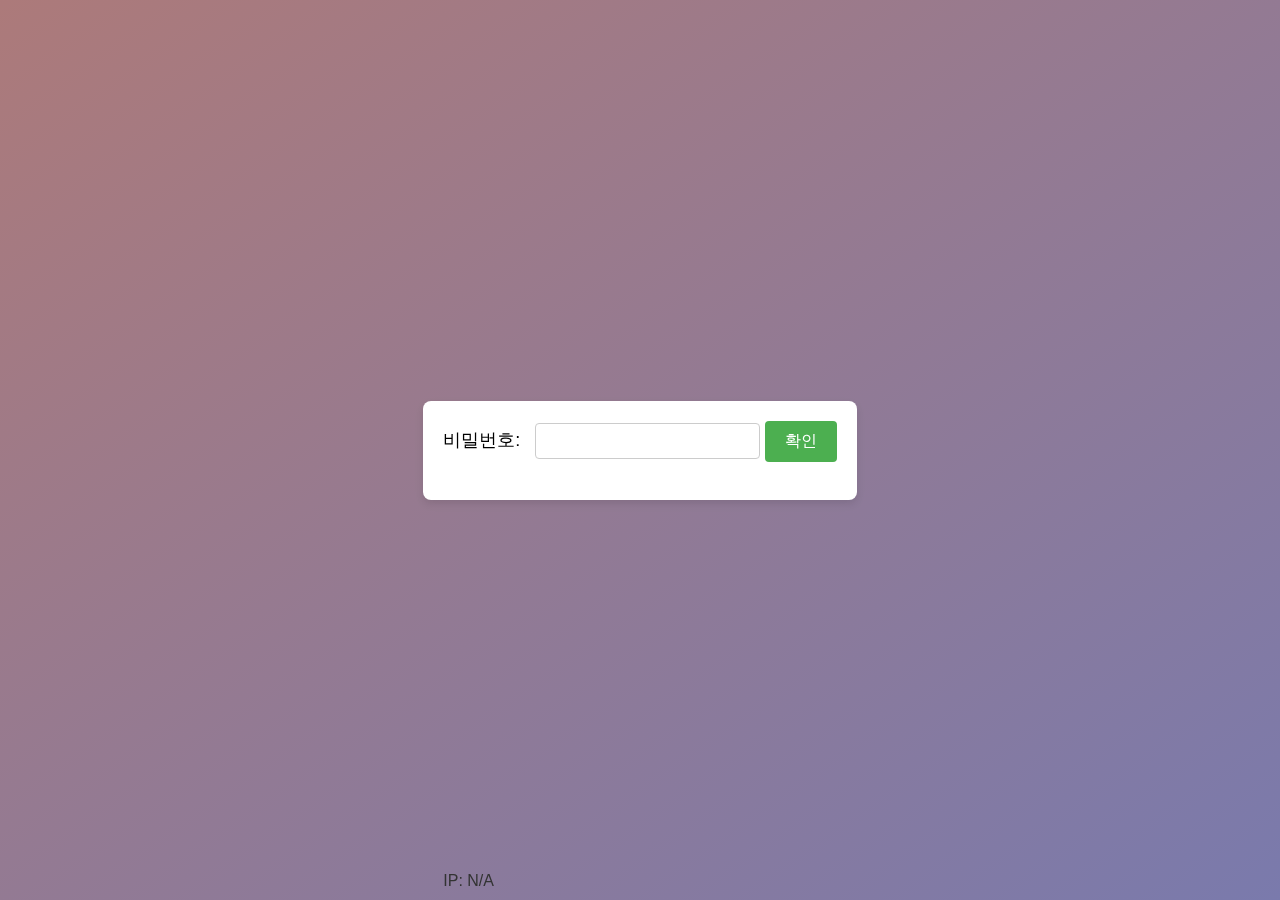
<file: index.html>
<!DOCTYPE html>
<html lang="ko">

<head>
    <meta charset="UTF-8">
    <meta name="viewport" content="width=device-width, initial-scale=1.0">
    <title>DBUT</title>
    <link rel="stylesheet" href="style.css">
    <script src="https://www.google.com/recaptcha/api.js" async defer></script>
    <script type="text/javascript">
        function FormSubmit() {
            document.testForm.submit();
        }
        </script>
</head>

<body>
    <div id="password-overlay">
        <div id="password-container">
            <label for="password">비밀번호: </label>
            <input type="password" id="password">
            <button onclick="checkPassword()">확인</button>
    <form action="?" method="POST">
        <div class="g-recaptcha" data-sitekey="6Lel7T8pAAAAAFdqxFcZAIykp5Pt41FEHHc1bqYU"></div>
        <br/>
        <!--<input type="submit" value="Submit">-->
      </form>
    <div id="ip-container">IP: <span id="user-ip"></span></div>

    <script src="script.js"></script>
</body>

</html>
</file>
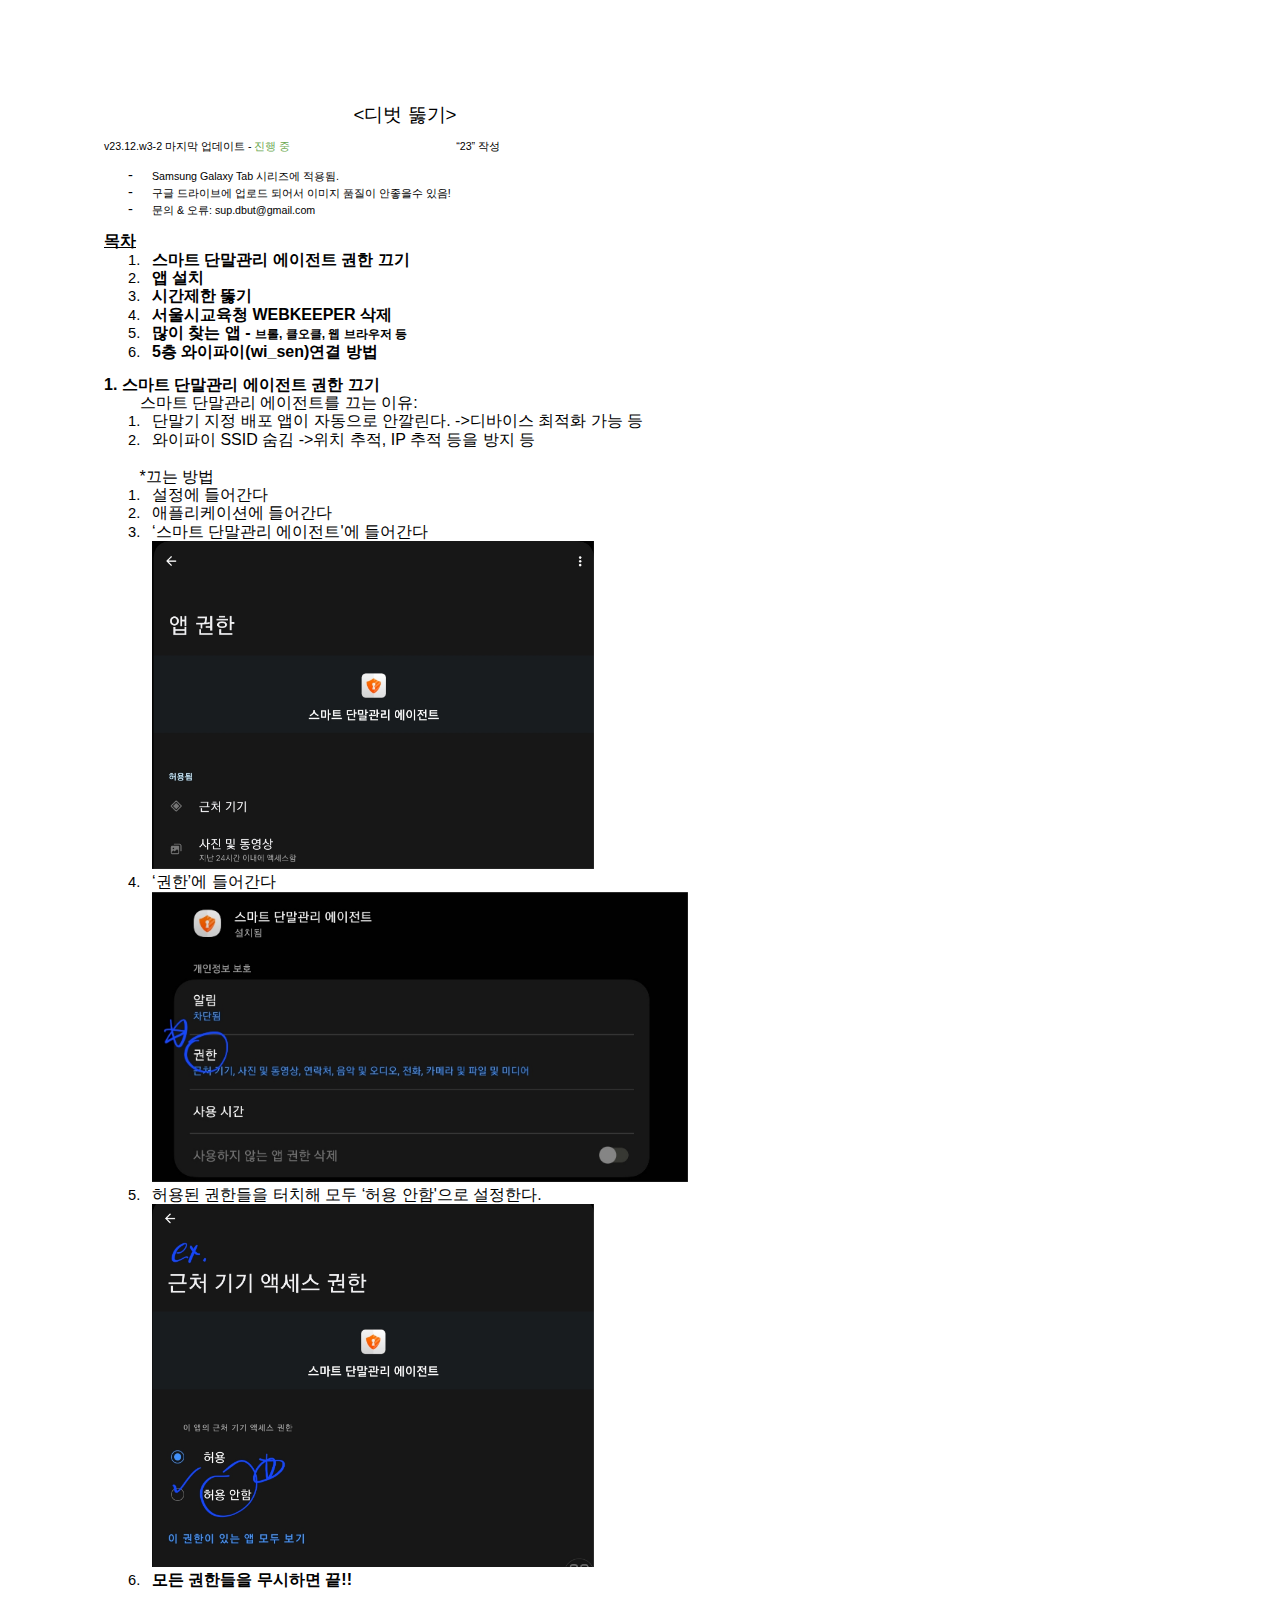
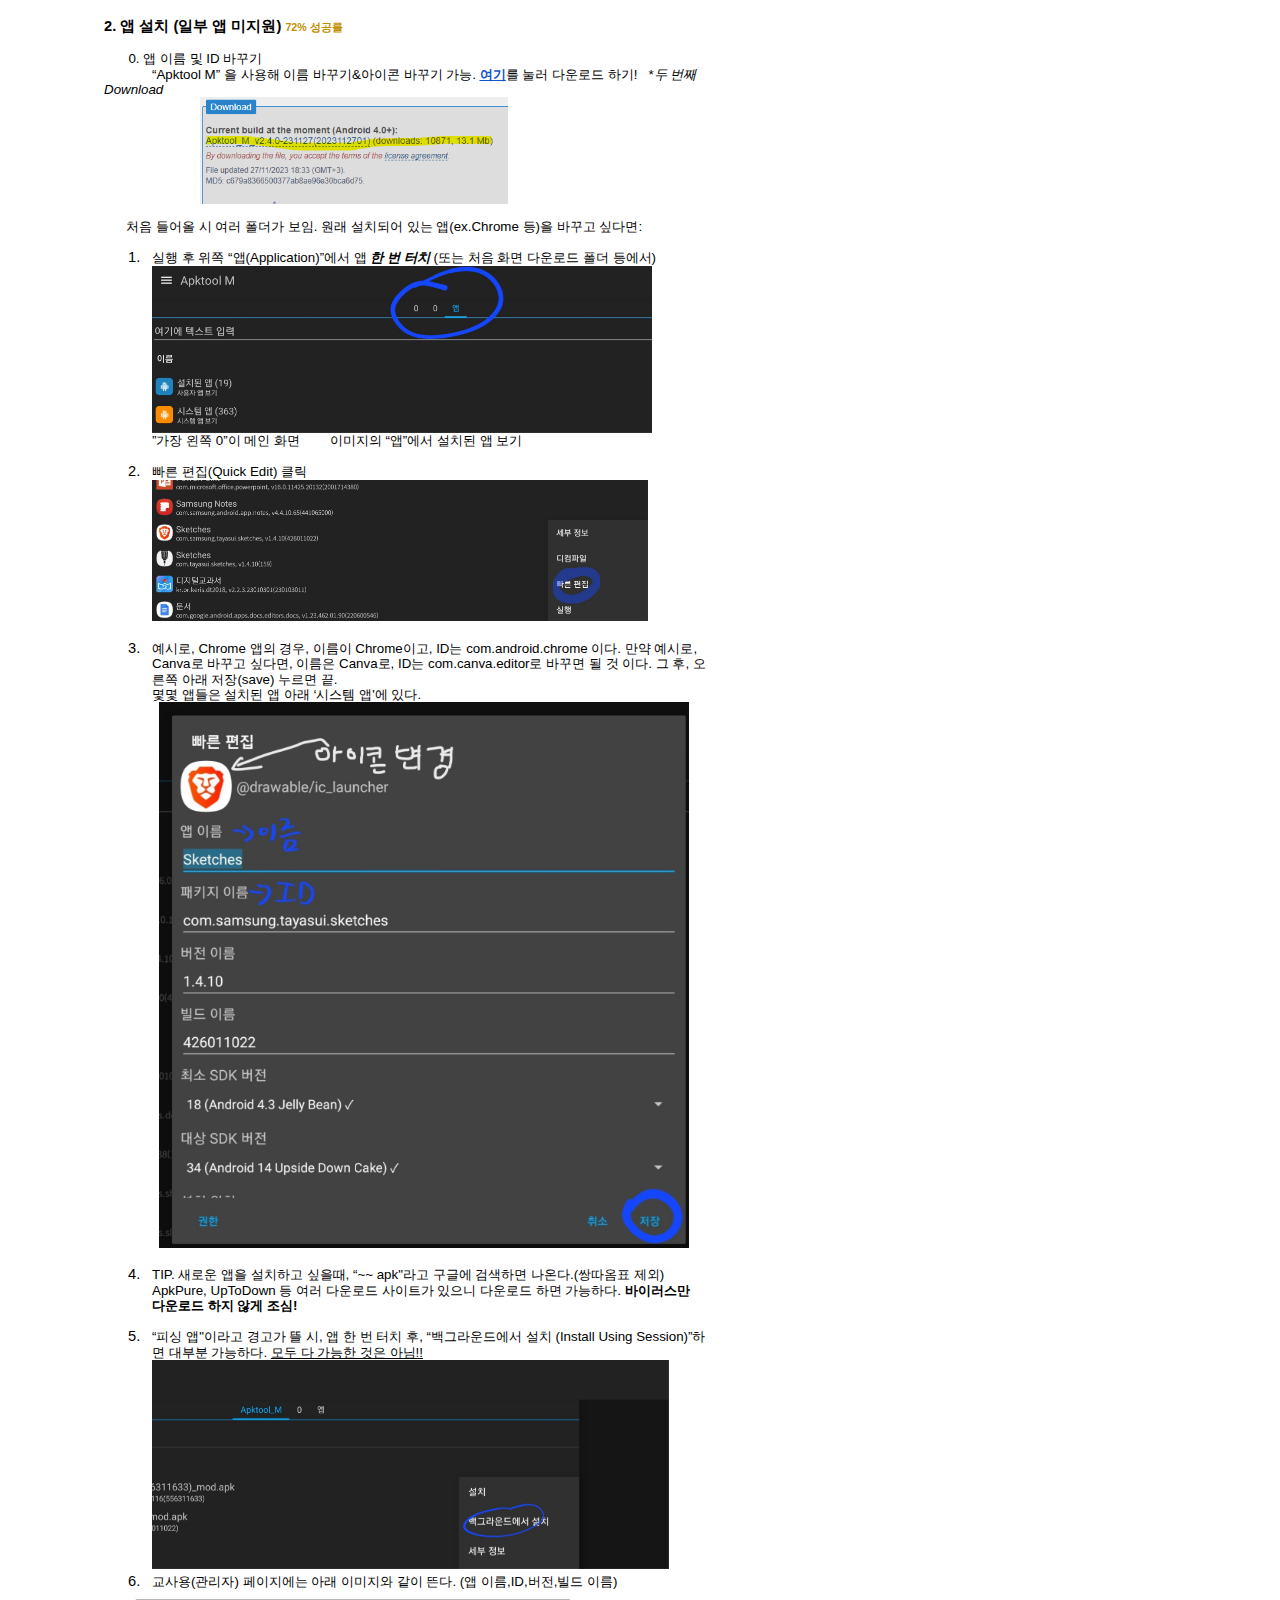
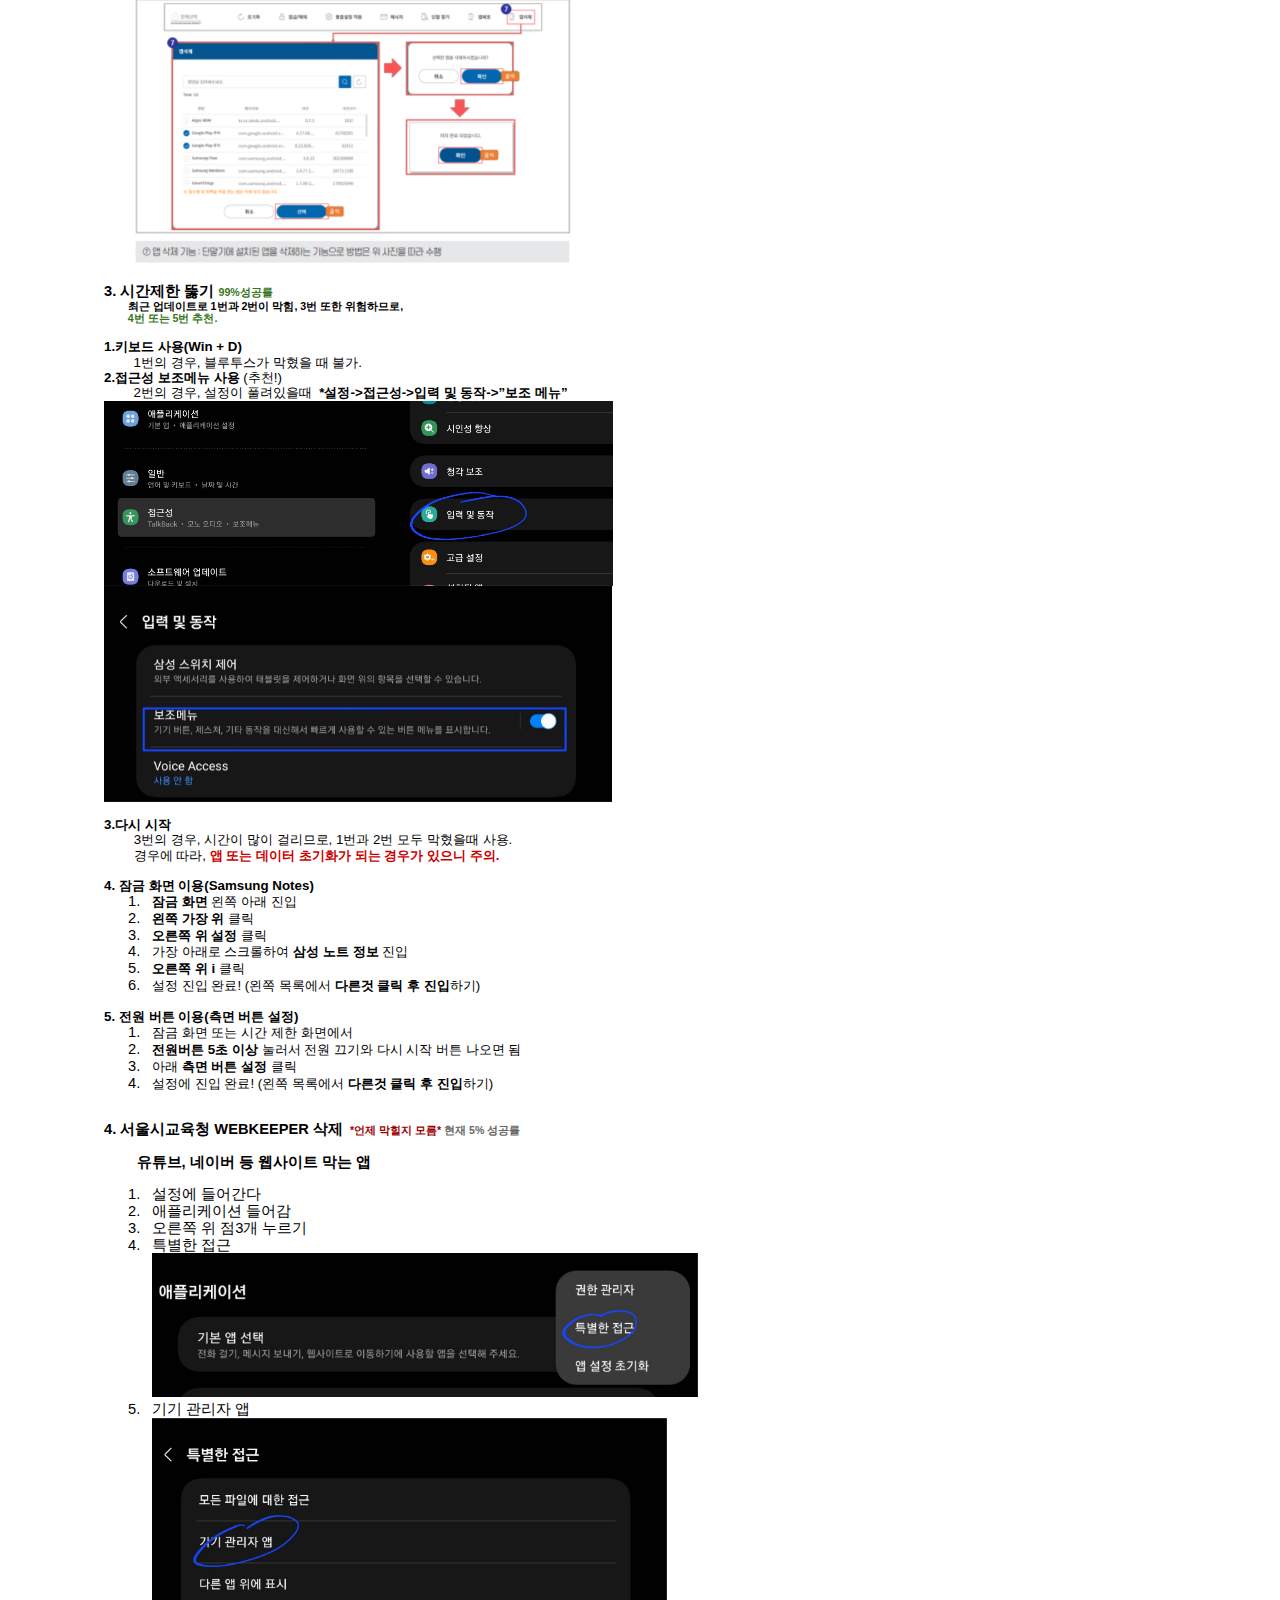
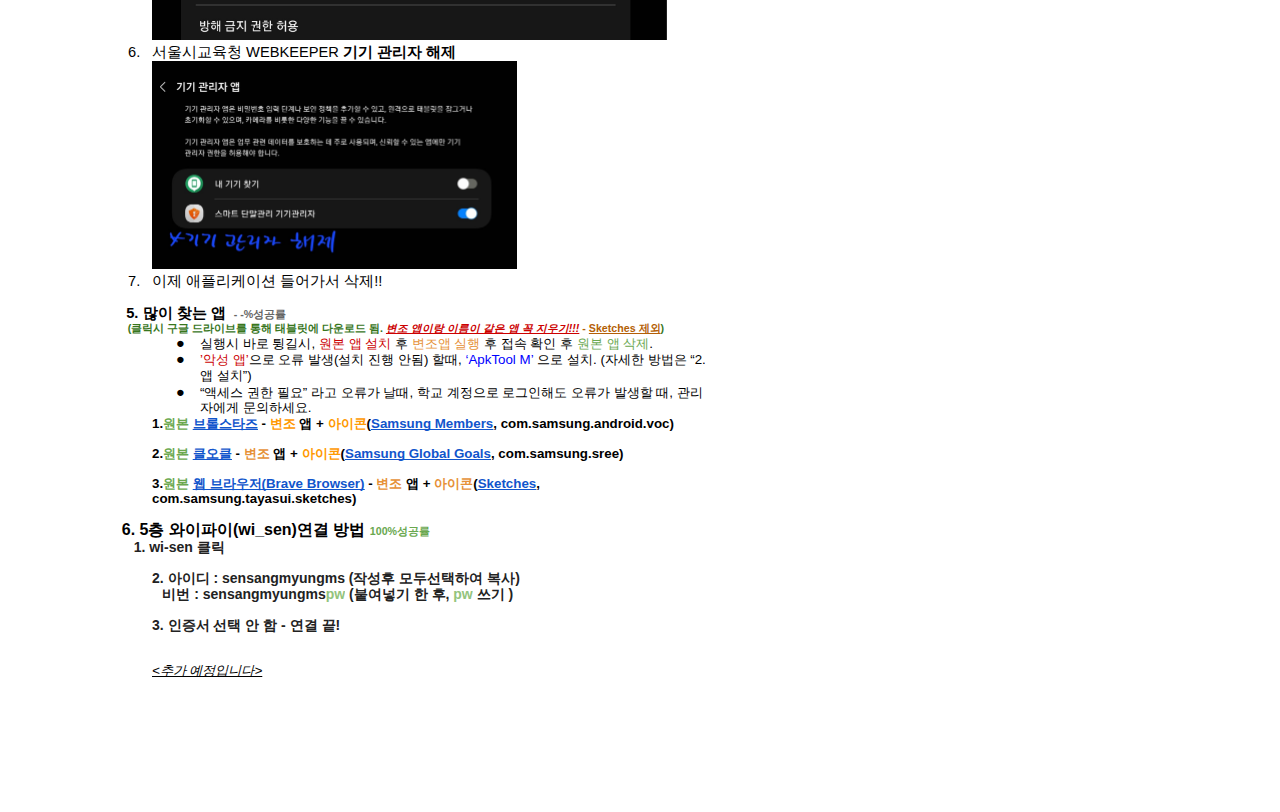
<file: dbut/index.html>
<html>
<head>
<meta content="text/html; charset=UTF-8" http-equiv="content-type">
<link rel="stylesheet" href="style.css">
<style type="text/css">
.lst-kix_72stevt4e4st-0>li{counter-increment:lst-ctn-kix_72stevt4e4st-0}.lst-kix_m0ygccv314jf-8>li{counter-increment:lst-ctn-kix_m0ygccv314jf-8}.lst-kix_s3473jril2oq-5>li{counter-increment:lst-ctn-kix_s3473jril2oq-5}.lst-kix_z9n8vdm7tvj6-1>li{counter-increment:lst-ctn-kix_z9n8vdm7tvj6-1}ol.lst-kix_30pxvzk7otlx-7.start{counter-reset:lst-ctn-kix_30pxvzk7otlx-7 0}ol.lst-kix_81nqz3d1432c-6.start{counter-reset:lst-ctn-kix_81nqz3d1432c-6 0}.lst-kix_8pcmt633z01r-2>li{counter-increment:lst-ctn-kix_8pcmt633z01r-2}ol.lst-kix_z9n8vdm7tvj6-4.start{counter-reset:lst-ctn-kix_z9n8vdm7tvj6-4 0}.lst-kix_wm7sn8yrxzyd-5>li{counter-increment:lst-ctn-kix_wm7sn8yrxzyd-5}ol.lst-kix_1pm2j7jtryq0-5.start{counter-reset:lst-ctn-kix_1pm2j7jtryq0-5 0}ol.lst-kix_e1o5jbnkxi0k-7.start{counter-reset:lst-ctn-kix_e1o5jbnkxi0k-7 0}.lst-kix_81nqz3d1432c-4>li{counter-increment:lst-ctn-kix_81nqz3d1432c-4}ol.lst-kix_m0ygccv314jf-1.start{counter-reset:lst-ctn-kix_m0ygccv314jf-1 0}.lst-kix_fy96kqz4nr1-8>li{counter-increment:lst-ctn-kix_fy96kqz4nr1-8}.lst-kix_e1o5jbnkxi0k-4>li{counter-increment:lst-ctn-kix_e1o5jbnkxi0k-4}.lst-kix_40g8dd1widk6-3>li{counter-increment:lst-ctn-kix_40g8dd1widk6-3}ol.lst-kix_f6p9t82r6cx-1.start{counter-reset:lst-ctn-kix_f6p9t82r6cx-1 0}.lst-kix_4nii6ivilog5-4>li{counter-increment:lst-ctn-kix_4nii6ivilog5-4}ol.lst-kix_30pxvzk7otlx-2.start{counter-reset:lst-ctn-kix_30pxvzk7otlx-2 0}.lst-kix_azy94rusf9k4-1>li{counter-increment:lst-ctn-kix_azy94rusf9k4-1}ol.lst-kix_m0ygccv314jf-6.start{counter-reset:lst-ctn-kix_m0ygccv314jf-6 0}ol.lst-kix_clfiyk8qit9n-7.start{counter-reset:lst-ctn-kix_clfiyk8qit9n-7 0}.lst-kix_30pxvzk7otlx-5>li{counter-increment:lst-ctn-kix_30pxvzk7otlx-5}ol.lst-kix_4nii6ivilog5-8.start{counter-reset:lst-ctn-kix_4nii6ivilog5-8 0}.lst-kix_61e6v9eovz78-7>li:before{content:"" counter(lst-ctn-kix_61e6v9eovz78-7,lower-latin) ". "}.lst-kix_z9n8vdm7tvj6-6>li:before{content:"" counter(lst-ctn-kix_z9n8vdm7tvj6-6,decimal) ". "}.lst-kix_12uzub8p7ddb-4>li{counter-increment:lst-ctn-kix_12uzub8p7ddb-4}ol.lst-kix_nuoq75j4e0r8-8.start{counter-reset:lst-ctn-kix_nuoq75j4e0r8-8 0}ol.lst-kix_72stevt4e4st-7.start{counter-reset:lst-ctn-kix_72stevt4e4st-7 0}.lst-kix_z9n8vdm7tvj6-0>li:before{content:"" counter(lst-ctn-kix_z9n8vdm7tvj6-0,decimal) ". "}.lst-kix_z9n8vdm7tvj6-8>li:before{content:"" counter(lst-ctn-kix_z9n8vdm7tvj6-8,lower-roman) ". "}.lst-kix_f6p9t82r6cx-3>li{counter-increment:lst-ctn-kix_f6p9t82r6cx-3}ol.lst-kix_40g8dd1widk6-5.start{counter-reset:lst-ctn-kix_40g8dd1widk6-5 0}.lst-kix_61e6v9eovz78-3>li:before{content:"" counter(lst-ctn-kix_61e6v9eovz78-3,decimal) ". "}.lst-kix_61e6v9eovz78-5>li:before{content:"" counter(lst-ctn-kix_61e6v9eovz78-5,lower-roman) ". "}.lst-kix_2joyrxwr4whb-4>li{counter-increment:lst-ctn-kix_2joyrxwr4whb-4}.lst-kix_m0ygccv314jf-1>li{counter-increment:lst-ctn-kix_m0ygccv314jf-1}.lst-kix_e1o5jbnkxi0k-3>li:before{content:"" counter(lst-ctn-kix_e1o5jbnkxi0k-3,decimal) ". "}.lst-kix_e1o5jbnkxi0k-7>li:before{content:"" counter(lst-ctn-kix_e1o5jbnkxi0k-7,lower-latin) ". "}ol.lst-kix_wm7sn8yrxzyd-8.start{counter-reset:lst-ctn-kix_wm7sn8yrxzyd-8 0}.lst-kix_e1o5jbnkxi0k-5>li:before{content:"" counter(lst-ctn-kix_e1o5jbnkxi0k-5,lower-roman) ". "}.lst-kix_61e6v9eovz78-1>li:before{content:"" counter(lst-ctn-kix_61e6v9eovz78-1,lower-latin) ". "}ol.lst-kix_61e6v9eovz78-1.start{counter-reset:lst-ctn-kix_61e6v9eovz78-1 0}.lst-kix_z9n8vdm7tvj6-8>li{counter-increment:lst-ctn-kix_z9n8vdm7tvj6-8}.lst-kix_z9n8vdm7tvj6-2>li:before{content:"" counter(lst-ctn-kix_z9n8vdm7tvj6-2,lower-roman) ". "}ol.lst-kix_clfiyk8qit9n-2.start{counter-reset:lst-ctn-kix_clfiyk8qit9n-2 0}ol.lst-kix_fy96kqz4nr1-4.start{counter-reset:lst-ctn-kix_fy96kqz4nr1-4 0}.lst-kix_z9n8vdm7tvj6-4>li:before{content:"" counter(lst-ctn-kix_z9n8vdm7tvj6-4,lower-latin) ". "}.lst-kix_nuoq75j4e0r8-6>li{counter-increment:lst-ctn-kix_nuoq75j4e0r8-6}ol.lst-kix_2joyrxwr4whb-3{list-style-type:none}ol.lst-kix_2joyrxwr4whb-4{list-style-type:none}ol.lst-kix_2joyrxwr4whb-5{list-style-type:none}ol.lst-kix_2joyrxwr4whb-6{list-style-type:none}ol.lst-kix_2joyrxwr4whb-0{list-style-type:none}ol.lst-kix_2joyrxwr4whb-1{list-style-type:none}ol.lst-kix_2joyrxwr4whb-2{list-style-type:none}ol.lst-kix_2joyrxwr4whb-7{list-style-type:none}ol.lst-kix_azy94rusf9k4-7.start{counter-reset:lst-ctn-kix_azy94rusf9k4-7 0}ol.lst-kix_2joyrxwr4whb-8{list-style-type:none}.lst-kix_8pcmt633z01r-3>li{counter-increment:lst-ctn-kix_8pcmt633z01r-3}.lst-kix_1pm2j7jtryq0-1>li{counter-increment:lst-ctn-kix_1pm2j7jtryq0-1}.lst-kix_m0ygccv314jf-0>li{counter-increment:lst-ctn-kix_m0ygccv314jf-0}ol.lst-kix_jhr7dirlknv4-1.start{counter-reset:lst-ctn-kix_jhr7dirlknv4-1 0}.lst-kix_fy96kqz4nr1-0>li{counter-increment:lst-ctn-kix_fy96kqz4nr1-0}.lst-kix_4nii6ivilog5-5>li{counter-increment:lst-ctn-kix_4nii6ivilog5-5}ol.lst-kix_s3473jril2oq-4.start{counter-reset:lst-ctn-kix_s3473jril2oq-4 0}ol.lst-kix_8pcmt633z01r-2.start{counter-reset:lst-ctn-kix_8pcmt633z01r-2 0}.lst-kix_30pxvzk7otlx-4>li{counter-increment:lst-ctn-kix_30pxvzk7otlx-4}.lst-kix_wm7sn8yrxzyd-6>li{counter-increment:lst-ctn-kix_wm7sn8yrxzyd-6}ol.lst-kix_jhr7dirlknv4-0.start{counter-reset:lst-ctn-kix_jhr7dirlknv4-0 0}ol.lst-kix_1pm2j7jtryq0-3{list-style-type:none}ol.lst-kix_1pm2j7jtryq0-2{list-style-type:none}ol.lst-kix_f6p9t82r6cx-5.start{counter-reset:lst-ctn-kix_f6p9t82r6cx-5 0}ol.lst-kix_1pm2j7jtryq0-5{list-style-type:none}ol.lst-kix_1pm2j7jtryq0-4{list-style-type:none}ol.lst-kix_1pm2j7jtryq0-1{list-style-type:none}ol.lst-kix_1pm2j7jtryq0-0{list-style-type:none}.lst-kix_30pxvzk7otlx-6>li{counter-increment:lst-ctn-kix_30pxvzk7otlx-6}ol.lst-kix_1pm2j7jtryq0-7{list-style-type:none}ol.lst-kix_1pm2j7jtryq0-6{list-style-type:none}ol.lst-kix_1pm2j7jtryq0-8{list-style-type:none}.lst-kix_40g8dd1widk6-4>li{counter-increment:lst-ctn-kix_40g8dd1widk6-4}ol.lst-kix_e1o5jbnkxi0k-3.start{counter-reset:lst-ctn-kix_e1o5jbnkxi0k-3 0}.lst-kix_wm7sn8yrxzyd-2>li:before{content:"" counter(lst-ctn-kix_wm7sn8yrxzyd-2,lower-roman) ". "}.lst-kix_m0ygccv314jf-7>li{counter-increment:lst-ctn-kix_m0ygccv314jf-7}.lst-kix_z9n8vdm7tvj6-2>li{counter-increment:lst-ctn-kix_z9n8vdm7tvj6-2}ol.lst-kix_wm7sn8yrxzyd-4.start{counter-reset:lst-ctn-kix_wm7sn8yrxzyd-4 0}.lst-kix_cy4ncth9ry3c-8>li:before{content:"-  "}ol.lst-kix_8pcmt633z01r-8.start{counter-reset:lst-ctn-kix_8pcmt633z01r-8 0}.lst-kix_4nii6ivilog5-3>li{counter-increment:lst-ctn-kix_4nii6ivilog5-3}.lst-kix_clfiyk8qit9n-7>li{counter-increment:lst-ctn-kix_clfiyk8qit9n-7}ol.lst-kix_f6p9t82r6cx-0.start{counter-reset:lst-ctn-kix_f6p9t82r6cx-0 0}.lst-kix_1pm2j7jtryq0-8>li{counter-increment:lst-ctn-kix_1pm2j7jtryq0-8}.lst-kix_clfiyk8qit9n-5>li{counter-increment:lst-ctn-kix_clfiyk8qit9n-5}ol.lst-kix_azy94rusf9k4-3.start{counter-reset:lst-ctn-kix_azy94rusf9k4-3 0}.lst-kix_9om8dpn812yg-5>li:before{content:"\0025a0   "}.lst-kix_e1o5jbnkxi0k-5>li{counter-increment:lst-ctn-kix_e1o5jbnkxi0k-5}.lst-kix_9om8dpn812yg-6>li:before{content:"\0025cf   "}.lst-kix_wm7sn8yrxzyd-6>li:before{content:"" counter(lst-ctn-kix_wm7sn8yrxzyd-6,decimal) ". "}ol.lst-kix_s3473jril2oq-3.start{counter-reset:lst-ctn-kix_s3473jril2oq-3 0}.lst-kix_fy96kqz4nr1-1>li{counter-increment:lst-ctn-kix_fy96kqz4nr1-1}.lst-kix_9om8dpn812yg-1>li:before{content:"\0025cb   "}.lst-kix_wm7sn8yrxzyd-3>li:before{content:"" counter(lst-ctn-kix_wm7sn8yrxzyd-3,decimal) ". "}.lst-kix_wm7sn8yrxzyd-7>li:before{content:"" counter(lst-ctn-kix_wm7sn8yrxzyd-7,lower-latin) ". "}.lst-kix_e1o5jbnkxi0k-2>li:before{content:"" counter(lst-ctn-kix_e1o5jbnkxi0k-2,lower-roman) ". "}.lst-kix_m0ygccv314jf-6>li:before{content:"" counter(lst-ctn-kix_m0ygccv314jf-6,decimal) ". "}.lst-kix_m0ygccv314jf-5>li:before{content:"" counter(lst-ctn-kix_m0ygccv314jf-5,lower-roman) ". "}.lst-kix_9om8dpn812yg-2>li:before{content:"\0025a0   "}.lst-kix_81nqz3d1432c-3>li{counter-increment:lst-ctn-kix_81nqz3d1432c-3}ol.lst-kix_fy96kqz4nr1-0.start{counter-reset:lst-ctn-kix_fy96kqz4nr1-0 0}.lst-kix_nuoq75j4e0r8-7>li{counter-increment:lst-ctn-kix_nuoq75j4e0r8-7}ol.lst-kix_e1o5jbnkxi0k-8.start{counter-reset:lst-ctn-kix_e1o5jbnkxi0k-8 0}ol.lst-kix_8pcmt633z01r-3.start{counter-reset:lst-ctn-kix_8pcmt633z01r-3 0}.lst-kix_m0ygccv314jf-2>li:before{content:"" counter(lst-ctn-kix_m0ygccv314jf-2,lower-roman) ". "}.lst-kix_m0ygccv314jf-1>li:before{content:"" counter(lst-ctn-kix_m0ygccv314jf-1,lower-latin) ". "}ol.lst-kix_40g8dd1widk6-6.start{counter-reset:lst-ctn-kix_40g8dd1widk6-6 0}.lst-kix_61e6v9eovz78-8>li:before{content:"" counter(lst-ctn-kix_61e6v9eovz78-8,lower-roman) ". "}.lst-kix_z9n8vdm7tvj6-5>li:before{content:"" counter(lst-ctn-kix_z9n8vdm7tvj6-5,lower-roman) ". "}ol.lst-kix_e1o5jbnkxi0k-2.start{counter-reset:lst-ctn-kix_e1o5jbnkxi0k-2 0}ol.lst-kix_4nii6ivilog5-0{list-style-type:none}ol.lst-kix_4nii6ivilog5-1{list-style-type:none}.lst-kix_m0ygccv314jf-2>li{counter-increment:lst-ctn-kix_m0ygccv314jf-2}ol.lst-kix_4nii6ivilog5-4{list-style-type:none}ol.lst-kix_4nii6ivilog5-5{list-style-type:none}ol.lst-kix_30pxvzk7otlx-6.start{counter-reset:lst-ctn-kix_30pxvzk7otlx-6 0}ol.lst-kix_4nii6ivilog5-2{list-style-type:none}ul.lst-kix_cy4ncth9ry3c-8{list-style-type:none}ol.lst-kix_4nii6ivilog5-3{list-style-type:none}ol.lst-kix_4nii6ivilog5-8{list-style-type:none}ul.lst-kix_cy4ncth9ry3c-6{list-style-type:none}ul.lst-kix_cy4ncth9ry3c-7{list-style-type:none}ol.lst-kix_4nii6ivilog5-6{list-style-type:none}ul.lst-kix_cy4ncth9ry3c-4{list-style-type:none}ol.lst-kix_4nii6ivilog5-7{list-style-type:none}ul.lst-kix_cy4ncth9ry3c-5{list-style-type:none}ul.lst-kix_cy4ncth9ry3c-2{list-style-type:none}ul.lst-kix_cy4ncth9ry3c-3{list-style-type:none}ul.lst-kix_cy4ncth9ry3c-0{list-style-type:none}ol.lst-kix_s3473jril2oq-8.start{counter-reset:lst-ctn-kix_s3473jril2oq-8 0}ul.lst-kix_cy4ncth9ry3c-1{list-style-type:none}.lst-kix_61e6v9eovz78-4>li:before{content:"" counter(lst-ctn-kix_61e6v9eovz78-4,lower-latin) ". "}.lst-kix_e1o5jbnkxi0k-6>li:before{content:"" counter(lst-ctn-kix_e1o5jbnkxi0k-6,decimal) ". "}ol.lst-kix_azy94rusf9k4-2.start{counter-reset:lst-ctn-kix_azy94rusf9k4-2 0}.lst-kix_12uzub8p7ddb-3>li{counter-increment:lst-ctn-kix_12uzub8p7ddb-3}ol.lst-kix_f6p9t82r6cx-6.start{counter-reset:lst-ctn-kix_f6p9t82r6cx-6 0}ol.lst-kix_m0ygccv314jf-2.start{counter-reset:lst-ctn-kix_m0ygccv314jf-2 0}.lst-kix_f6p9t82r6cx-5>li{counter-increment:lst-ctn-kix_f6p9t82r6cx-5}.lst-kix_azy94rusf9k4-2>li{counter-increment:lst-ctn-kix_azy94rusf9k4-2}ol.lst-kix_jhr7dirlknv4-4{list-style-type:none}ol.lst-kix_jhr7dirlknv4-5{list-style-type:none}ol.lst-kix_m0ygccv314jf-5.start{counter-reset:lst-ctn-kix_m0ygccv314jf-5 0}.lst-kix_61e6v9eovz78-0>li:before{content:"" counter(lst-ctn-kix_61e6v9eovz78-0,decimal) ". "}ol.lst-kix_jhr7dirlknv4-6{list-style-type:none}ol.lst-kix_jhr7dirlknv4-7{list-style-type:none}.lst-kix_z9n8vdm7tvj6-1>li:before{content:"" counter(lst-ctn-kix_z9n8vdm7tvj6-1,lower-latin) ". "}ol.lst-kix_jhr7dirlknv4-8{list-style-type:none}ol.lst-kix_30pxvzk7otlx-3.start{counter-reset:lst-ctn-kix_30pxvzk7otlx-3 0}.lst-kix_nwehj2jfdzlr-6>li:before{content:"\0025cf   "}.lst-kix_f6p9t82r6cx-7>li:before{content:"" counter(lst-ctn-kix_f6p9t82r6cx-7,lower-latin) ". "}.lst-kix_f6p9t82r6cx-3>li:before{content:"" counter(lst-ctn-kix_f6p9t82r6cx-3,decimal) ". "}ol.lst-kix_8pcmt633z01r-7.start{counter-reset:lst-ctn-kix_8pcmt633z01r-7 0}.lst-kix_40g8dd1widk6-0>li:before{content:"" counter(lst-ctn-kix_40g8dd1widk6-0,decimal) ". "}.lst-kix_40g8dd1widk6-8>li:before{content:"" counter(lst-ctn-kix_40g8dd1widk6-8,lower-roman) ". "}.lst-kix_81nqz3d1432c-2>li:before{content:"" counter(lst-ctn-kix_81nqz3d1432c-2,lower-roman) ". "}.lst-kix_cy4ncth9ry3c-5>li:before{content:"-  "}ol.lst-kix_z9n8vdm7tvj6-8.start{counter-reset:lst-ctn-kix_z9n8vdm7tvj6-8 0}.lst-kix_cy4ncth9ry3c-1>li:before{content:"-  "}.lst-kix_40g8dd1widk6-4>li:before{content:"" counter(lst-ctn-kix_40g8dd1widk6-4,lower-latin) ". "}.lst-kix_jhr7dirlknv4-5>li{counter-increment:lst-ctn-kix_jhr7dirlknv4-5}.lst-kix_61e6v9eovz78-4>li{counter-increment:lst-ctn-kix_61e6v9eovz78-4}.lst-kix_81nqz3d1432c-5>li{counter-increment:lst-ctn-kix_81nqz3d1432c-5}.lst-kix_72stevt4e4st-7>li{counter-increment:lst-ctn-kix_72stevt4e4st-7}.lst-kix_jhr7dirlknv4-8>li:before{content:"" counter(lst-ctn-kix_jhr7dirlknv4-8,lower-roman) ". "}ol.lst-kix_wm7sn8yrxzyd-3.start{counter-reset:lst-ctn-kix_wm7sn8yrxzyd-3 0}.lst-kix_jhr7dirlknv4-0>li:before{content:"" counter(lst-ctn-kix_jhr7dirlknv4-0,decimal) ". "}.lst-kix_clfiyk8qit9n-0>li{counter-increment:lst-ctn-kix_clfiyk8qit9n-0}ul.lst-kix_q3wxiv46u7i9-8{list-style-type:none}ul.lst-kix_q3wxiv46u7i9-7{list-style-type:none}.lst-kix_40g8dd1widk6-2>li{counter-increment:lst-ctn-kix_40g8dd1widk6-2}ul.lst-kix_q3wxiv46u7i9-6{list-style-type:none}ul.lst-kix_q3wxiv46u7i9-5{list-style-type:none}.lst-kix_jhr7dirlknv4-4>li:before{content:"" counter(lst-ctn-kix_jhr7dirlknv4-4,lower-latin) ". "}ul.lst-kix_q3wxiv46u7i9-4{list-style-type:none}ul.lst-kix_q3wxiv46u7i9-3{list-style-type:none}ul.lst-kix_q3wxiv46u7i9-2{list-style-type:none}ul.lst-kix_q3wxiv46u7i9-1{list-style-type:none}ul.lst-kix_q3wxiv46u7i9-0{list-style-type:none}.lst-kix_2joyrxwr4whb-2>li{counter-increment:lst-ctn-kix_2joyrxwr4whb-2}.lst-kix_clfiyk8qit9n-8>li{counter-increment:lst-ctn-kix_clfiyk8qit9n-8}ol.lst-kix_azy94rusf9k4-1.start{counter-reset:lst-ctn-kix_azy94rusf9k4-1 0}.lst-kix_8pcmt633z01r-4>li{counter-increment:lst-ctn-kix_8pcmt633z01r-4}ol.lst-kix_f6p9t82r6cx-2.start{counter-reset:lst-ctn-kix_f6p9t82r6cx-2 0}ul.lst-kix_9om8dpn812yg-1{list-style-type:none}ol.lst-kix_nuoq75j4e0r8-4.start{counter-reset:lst-ctn-kix_nuoq75j4e0r8-4 0}ul.lst-kix_9om8dpn812yg-2{list-style-type:none}ul.lst-kix_9om8dpn812yg-0{list-style-type:none}ul.lst-kix_9om8dpn812yg-5{list-style-type:none}.lst-kix_1pm2j7jtryq0-7>li:before{content:"" counter(lst-ctn-kix_1pm2j7jtryq0-7,lower-latin) ". "}ul.lst-kix_9om8dpn812yg-6{list-style-type:none}ol.lst-kix_e1o5jbnkxi0k-6.start{counter-reset:lst-ctn-kix_e1o5jbnkxi0k-6 0}ul.lst-kix_9om8dpn812yg-3{list-style-type:none}ul.lst-kix_9om8dpn812yg-4{list-style-type:none}ol.lst-kix_clfiyk8qit9n-1.start{counter-reset:lst-ctn-kix_clfiyk8qit9n-1 0}ul.lst-kix_9om8dpn812yg-7{list-style-type:none}ul.lst-kix_9om8dpn812yg-8{list-style-type:none}.lst-kix_1pm2j7jtryq0-2>li:before{content:"" counter(lst-ctn-kix_1pm2j7jtryq0-2,lower-roman) ". "}.lst-kix_s3473jril2oq-7>li{counter-increment:lst-ctn-kix_s3473jril2oq-7}.lst-kix_12uzub8p7ddb-2>li:before{content:"" counter(lst-ctn-kix_12uzub8p7ddb-2,lower-roman) ". "}.lst-kix_81nqz3d1432c-6>li:before{content:"" counter(lst-ctn-kix_81nqz3d1432c-6,decimal) ". "}.lst-kix_12uzub8p7ddb-1>li:before{content:"" counter(lst-ctn-kix_12uzub8p7ddb-1,lower-latin) ". "}.lst-kix_1pm2j7jtryq0-4>li:before{content:"" counter(lst-ctn-kix_1pm2j7jtryq0-4,lower-latin) ". "}.lst-kix_81nqz3d1432c-8>li:before{content:"" counter(lst-ctn-kix_81nqz3d1432c-8,lower-roman) ". "}.lst-kix_12uzub8p7ddb-7>li:before{content:"" counter(lst-ctn-kix_12uzub8p7ddb-7,lower-latin) ". "}.lst-kix_72stevt4e4st-2>li{counter-increment:lst-ctn-kix_72stevt4e4st-2}.lst-kix_4nii6ivilog5-6>li{counter-increment:lst-ctn-kix_4nii6ivilog5-6}ol.lst-kix_40g8dd1widk6-4.start{counter-reset:lst-ctn-kix_40g8dd1widk6-4 0}.lst-kix_1pm2j7jtryq0-1>li:before{content:"" counter(lst-ctn-kix_1pm2j7jtryq0-1,lower-latin) ". "}.lst-kix_30pxvzk7otlx-7>li:before{content:"" counter(lst-ctn-kix_30pxvzk7otlx-7,lower-latin) ". "}ol.lst-kix_s3473jril2oq-7.start{counter-reset:lst-ctn-kix_s3473jril2oq-7 0}.lst-kix_12uzub8p7ddb-4>li:before{content:"" counter(lst-ctn-kix_12uzub8p7ddb-4,lower-latin) ". "}ol.lst-kix_30pxvzk7otlx-1.start{counter-reset:lst-ctn-kix_30pxvzk7otlx-1 0}ol.lst-kix_wm7sn8yrxzyd-7.start{counter-reset:lst-ctn-kix_wm7sn8yrxzyd-7 0}.lst-kix_nwehj2jfdzlr-3>li:before{content:"\0025cf   "}.lst-kix_nwehj2jfdzlr-2>li:before{content:"\0025a0   "}.lst-kix_fy96kqz4nr1-3>li:before{content:"" counter(lst-ctn-kix_fy96kqz4nr1-3,decimal) ". "}.lst-kix_fy96kqz4nr1-4>li:before{content:"" counter(lst-ctn-kix_fy96kqz4nr1-4,lower-latin) ". "}.lst-kix_nwehj2jfdzlr-0>li:before{content:"\0025cf   "}.lst-kix_1pm2j7jtryq0-3>li{counter-increment:lst-ctn-kix_1pm2j7jtryq0-3}ol.lst-kix_z9n8vdm7tvj6-5.start{counter-reset:lst-ctn-kix_z9n8vdm7tvj6-5 0}ol.lst-kix_clfiyk8qit9n-6.start{counter-reset:lst-ctn-kix_clfiyk8qit9n-6 0}.lst-kix_fy96kqz4nr1-1>li:before{content:"" counter(lst-ctn-kix_fy96kqz4nr1-1,lower-latin) ". "}ol.lst-kix_8pcmt633z01r-4.start{counter-reset:lst-ctn-kix_8pcmt633z01r-4 0}ol.lst-kix_z9n8vdm7tvj6-0.start{counter-reset:lst-ctn-kix_z9n8vdm7tvj6-0 0}.lst-kix_61e6v9eovz78-2>li{counter-increment:lst-ctn-kix_61e6v9eovz78-2}ol.lst-kix_72stevt4e4st-6.start{counter-reset:lst-ctn-kix_72stevt4e4st-6 0}.lst-kix_z9n8vdm7tvj6-3>li{counter-increment:lst-ctn-kix_z9n8vdm7tvj6-3}.lst-kix_fy96kqz4nr1-6>li:before{content:"" counter(lst-ctn-kix_fy96kqz4nr1-6,decimal) ". "}.lst-kix_azy94rusf9k4-7>li{counter-increment:lst-ctn-kix_azy94rusf9k4-7}.lst-kix_z9n8vdm7tvj6-7>li{counter-increment:lst-ctn-kix_z9n8vdm7tvj6-7}ol.lst-kix_81nqz3d1432c-0{list-style-type:none}ol.lst-kix_81nqz3d1432c-3{list-style-type:none}ol.lst-kix_81nqz3d1432c-4{list-style-type:none}ol.lst-kix_81nqz3d1432c-1{list-style-type:none}ol.lst-kix_81nqz3d1432c-2{list-style-type:none}.lst-kix_azy94rusf9k4-0>li{counter-increment:lst-ctn-kix_azy94rusf9k4-0}.lst-kix_e1o5jbnkxi0k-2>li{counter-increment:lst-ctn-kix_e1o5jbnkxi0k-2}.lst-kix_4nii6ivilog5-5>li:before{content:"" counter(lst-ctn-kix_4nii6ivilog5-5,lower-roman) ". "}.lst-kix_12uzub8p7ddb-5>li{counter-increment:lst-ctn-kix_12uzub8p7ddb-5}ol.lst-kix_81nqz3d1432c-7{list-style-type:none}.lst-kix_4nii6ivilog5-7>li:before{content:"" counter(lst-ctn-kix_4nii6ivilog5-7,lower-latin) ". "}ol.lst-kix_81nqz3d1432c-8{list-style-type:none}ol.lst-kix_1pm2j7jtryq0-4.start{counter-reset:lst-ctn-kix_1pm2j7jtryq0-4 0}ol.lst-kix_81nqz3d1432c-5{list-style-type:none}ol.lst-kix_m0ygccv314jf-7.start{counter-reset:lst-ctn-kix_m0ygccv314jf-7 0}ol.lst-kix_81nqz3d1432c-6{list-style-type:none}.lst-kix_30pxvzk7otlx-0>li{counter-increment:lst-ctn-kix_30pxvzk7otlx-0}.lst-kix_8pcmt633z01r-8>li{counter-increment:lst-ctn-kix_8pcmt633z01r-8}.lst-kix_q3wxiv46u7i9-3>li:before{content:"\0025cf   "}ol.lst-kix_8pcmt633z01r-1.start{counter-reset:lst-ctn-kix_8pcmt633z01r-1 0}ol.lst-kix_fy96kqz4nr1-8{list-style-type:none}ol.lst-kix_fy96kqz4nr1-7{list-style-type:none}ol.lst-kix_fy96kqz4nr1-6{list-style-type:none}.lst-kix_q3wxiv46u7i9-5>li:before{content:"\0025a0   "}ol.lst-kix_fy96kqz4nr1-1{list-style-type:none}.lst-kix_jhr7dirlknv4-3>li{counter-increment:lst-ctn-kix_jhr7dirlknv4-3}ol.lst-kix_fy96kqz4nr1-0{list-style-type:none}ol.lst-kix_fy96kqz4nr1-5{list-style-type:none}ol.lst-kix_fy96kqz4nr1-4{list-style-type:none}ol.lst-kix_fy96kqz4nr1-3{list-style-type:none}ol.lst-kix_fy96kqz4nr1-2{list-style-type:none}.lst-kix_clfiyk8qit9n-4>li{counter-increment:lst-ctn-kix_clfiyk8qit9n-4}.lst-kix_nwehj2jfdzlr-5>li:before{content:"\0025a0   "}.lst-kix_12uzub8p7ddb-6>li{counter-increment:lst-ctn-kix_12uzub8p7ddb-6}ol.lst-kix_1pm2j7jtryq0-6.start{counter-reset:lst-ctn-kix_1pm2j7jtryq0-6 0}.lst-kix_f6p9t82r6cx-8>li:before{content:"" counter(lst-ctn-kix_f6p9t82r6cx-8,lower-roman) ". "}.lst-kix_4nii6ivilog5-2>li{counter-increment:lst-ctn-kix_4nii6ivilog5-2}.lst-kix_nuoq75j4e0r8-0>li{counter-increment:lst-ctn-kix_nuoq75j4e0r8-0}.lst-kix_30pxvzk7otlx-2>li:before{content:"" counter(lst-ctn-kix_30pxvzk7otlx-2,lower-roman) ". "}.lst-kix_40g8dd1widk6-7>li:before{content:"" counter(lst-ctn-kix_40g8dd1widk6-7,lower-latin) ". "}.lst-kix_30pxvzk7otlx-4>li:before{content:"" counter(lst-ctn-kix_30pxvzk7otlx-4,lower-latin) ". "}.lst-kix_30pxvzk7otlx-7>li{counter-increment:lst-ctn-kix_30pxvzk7otlx-7}.lst-kix_f6p9t82r6cx-0>li:before{content:"" counter(lst-ctn-kix_f6p9t82r6cx-0,decimal) ". "}.lst-kix_clfiyk8qit9n-5>li:before{content:"" counter(lst-ctn-kix_clfiyk8qit9n-5,lower-roman) ". "}.lst-kix_cy4ncth9ry3c-4>li:before{content:"-  "}.lst-kix_f6p9t82r6cx-2>li:before{content:"" counter(lst-ctn-kix_f6p9t82r6cx-2,lower-roman) ". "}ol.lst-kix_72stevt4e4st-8.start{counter-reset:lst-ctn-kix_72stevt4e4st-8 0}.lst-kix_cy4ncth9ry3c-2>li:before{content:"-  "}.lst-kix_81nqz3d1432c-5>li:before{content:"" counter(lst-ctn-kix_81nqz3d1432c-5,lower-roman) ". "}.lst-kix_40g8dd1widk6-5>li:before{content:"" counter(lst-ctn-kix_40g8dd1widk6-5,lower-roman) ". "}.lst-kix_81nqz3d1432c-3>li:before{content:"" counter(lst-ctn-kix_81nqz3d1432c-3,decimal) ". "}.lst-kix_al85n5trk6q0-5>li:before{content:"\0025a0   "}.lst-kix_2joyrxwr4whb-7>li:before{content:"" counter(lst-ctn-kix_2joyrxwr4whb-7,lower-latin) ". "}ol.lst-kix_clfiyk8qit9n-3.start{counter-reset:lst-ctn-kix_clfiyk8qit9n-3 0}.lst-kix_e1o5jbnkxi0k-3>li{counter-increment:lst-ctn-kix_e1o5jbnkxi0k-3}.lst-kix_al85n5trk6q0-3>li:before{content:"\0025cf   "}ol.lst-kix_40g8dd1widk6-2.start{counter-reset:lst-ctn-kix_40g8dd1widk6-2 0}ol.lst-kix_z9n8vdm7tvj6-3.start{counter-reset:lst-ctn-kix_z9n8vdm7tvj6-3 0}.lst-kix_m0ygccv314jf-6>li{counter-increment:lst-ctn-kix_m0ygccv314jf-6}.lst-kix_jhr7dirlknv4-1>li:before{content:"" counter(lst-ctn-kix_jhr7dirlknv4-1,lower-latin) ". "}.lst-kix_2joyrxwr4whb-1>li:before{content:"" counter(lst-ctn-kix_2joyrxwr4whb-1,lower-latin) ". "}.lst-kix_jhr7dirlknv4-3>li:before{content:"" counter(lst-ctn-kix_jhr7dirlknv4-3,decimal) ". "}.lst-kix_2joyrxwr4whb-5>li{counter-increment:lst-ctn-kix_2joyrxwr4whb-5}.lst-kix_607edwg98c80-5>li:before{content:"\0025a0   "}ol.lst-kix_nuoq75j4e0r8-1.start{counter-reset:lst-ctn-kix_nuoq75j4e0r8-1 0}ol.lst-kix_clfiyk8qit9n-4.start{counter-reset:lst-ctn-kix_clfiyk8qit9n-4 0}.lst-kix_40g8dd1widk6-6>li{counter-increment:lst-ctn-kix_40g8dd1widk6-6}ol.lst-kix_40g8dd1widk6-1.start{counter-reset:lst-ctn-kix_40g8dd1widk6-1 0}ol.lst-kix_72stevt4e4st-3.start{counter-reset:lst-ctn-kix_72stevt4e4st-3 0}.lst-kix_61e6v9eovz78-1>li{counter-increment:lst-ctn-kix_61e6v9eovz78-1}ol.lst-kix_f6p9t82r6cx-7{list-style-type:none}ol.lst-kix_f6p9t82r6cx-8{list-style-type:none}ol.lst-kix_f6p9t82r6cx-5{list-style-type:none}ol.lst-kix_f6p9t82r6cx-6{list-style-type:none}ol.lst-kix_z9n8vdm7tvj6-2.start{counter-reset:lst-ctn-kix_z9n8vdm7tvj6-2 0}.lst-kix_1pm2j7jtryq0-6>li{counter-increment:lst-ctn-kix_1pm2j7jtryq0-6}.lst-kix_z9n8vdm7tvj6-0>li{counter-increment:lst-ctn-kix_z9n8vdm7tvj6-0}.lst-kix_azy94rusf9k4-6>li{counter-increment:lst-ctn-kix_azy94rusf9k4-6}.lst-kix_m0ygccv314jf-8>li:before{content:"" counter(lst-ctn-kix_m0ygccv314jf-8,lower-roman) ". "}.lst-kix_s3473jril2oq-4>li{counter-increment:lst-ctn-kix_s3473jril2oq-4}.lst-kix_wm7sn8yrxzyd-1>li:before{content:"" counter(lst-ctn-kix_wm7sn8yrxzyd-1,lower-latin) ". "}ol.lst-kix_f6p9t82r6cx-0{list-style-type:none}ol.lst-kix_1pm2j7jtryq0-2.start{counter-reset:lst-ctn-kix_1pm2j7jtryq0-2 0}ol.lst-kix_f6p9t82r6cx-3{list-style-type:none}ol.lst-kix_f6p9t82r6cx-4{list-style-type:none}.lst-kix_f6p9t82r6cx-8>li{counter-increment:lst-ctn-kix_f6p9t82r6cx-8}ol.lst-kix_f6p9t82r6cx-1{list-style-type:none}.lst-kix_2joyrxwr4whb-1>li{counter-increment:lst-ctn-kix_2joyrxwr4whb-1}ol.lst-kix_f6p9t82r6cx-2{list-style-type:none}.lst-kix_s3473jril2oq-2>li:before{content:"" counter(lst-ctn-kix_s3473jril2oq-2,lower-roman) ". "}.lst-kix_jhr7dirlknv4-6>li{counter-increment:lst-ctn-kix_jhr7dirlknv4-6}.lst-kix_cy4ncth9ry3c-7>li:before{content:"-  "}.lst-kix_fy96kqz4nr1-7>li{counter-increment:lst-ctn-kix_fy96kqz4nr1-7}.lst-kix_81nqz3d1432c-1>li{counter-increment:lst-ctn-kix_81nqz3d1432c-1}.lst-kix_607edwg98c80-2>li:before{content:"\0025a0   "}.lst-kix_f6p9t82r6cx-1>li{counter-increment:lst-ctn-kix_f6p9t82r6cx-1}.lst-kix_72stevt4e4st-3>li{counter-increment:lst-ctn-kix_72stevt4e4st-3}ol.lst-kix_nuoq75j4e0r8-6.start{counter-reset:lst-ctn-kix_nuoq75j4e0r8-6 0}.lst-kix_s3473jril2oq-8>li{counter-increment:lst-ctn-kix_s3473jril2oq-8}.lst-kix_s3473jril2oq-5>li:before{content:"" counter(lst-ctn-kix_s3473jril2oq-5,lower-roman) ". "}.lst-kix_9om8dpn812yg-7>li:before{content:"\0025cb   "}.lst-kix_nuoq75j4e0r8-6>li:before{content:"" counter(lst-ctn-kix_nuoq75j4e0r8-6,decimal) ". "}.lst-kix_1pm2j7jtryq0-2>li{counter-increment:lst-ctn-kix_1pm2j7jtryq0-2}.lst-kix_wm7sn8yrxzyd-4>li:before{content:"" counter(lst-ctn-kix_wm7sn8yrxzyd-4,lower-latin) ". "}.lst-kix_e1o5jbnkxi0k-0>li:before{content:"" counter(lst-ctn-kix_e1o5jbnkxi0k-0,decimal) ". "}.lst-kix_m0ygccv314jf-3>li:before{content:"" counter(lst-ctn-kix_m0ygccv314jf-3,decimal) ". "}.lst-kix_9om8dpn812yg-4>li:before{content:"\0025cb   "}.lst-kix_nuoq75j4e0r8-3>li:before{content:"" counter(lst-ctn-kix_nuoq75j4e0r8-3,decimal) ". "}ol.lst-kix_40g8dd1widk6-0.start{counter-reset:lst-ctn-kix_40g8dd1widk6-0 0}.lst-kix_8pcmt633z01r-1>li{counter-increment:lst-ctn-kix_8pcmt633z01r-1}ol.lst-kix_nuoq75j4e0r8-0.start{counter-reset:lst-ctn-kix_nuoq75j4e0r8-0 0}.lst-kix_61e6v9eovz78-5>li{counter-increment:lst-ctn-kix_61e6v9eovz78-5}ol.lst-kix_nuoq75j4e0r8-7.start{counter-reset:lst-ctn-kix_nuoq75j4e0r8-7 0}.lst-kix_61e6v9eovz78-8>li{counter-increment:lst-ctn-kix_61e6v9eovz78-8}.lst-kix_m0ygccv314jf-0>li:before{content:"" counter(lst-ctn-kix_m0ygccv314jf-0,decimal) ". "}ol.lst-kix_1pm2j7jtryq0-3.start{counter-reset:lst-ctn-kix_1pm2j7jtryq0-3 0}.lst-kix_f6p9t82r6cx-4>li{counter-increment:lst-ctn-kix_f6p9t82r6cx-4}.lst-kix_z9n8vdm7tvj6-7>li:before{content:"" counter(lst-ctn-kix_z9n8vdm7tvj6-7,lower-latin) ". "}.lst-kix_4nii6ivilog5-2>li:before{content:"" counter(lst-ctn-kix_4nii6ivilog5-2,lower-roman) ". "}ol.lst-kix_azy94rusf9k4-7{list-style-type:none}.lst-kix_nuoq75j4e0r8-3>li{counter-increment:lst-ctn-kix_nuoq75j4e0r8-3}ol.lst-kix_azy94rusf9k4-6{list-style-type:none}.lst-kix_72stevt4e4st-6>li{counter-increment:lst-ctn-kix_72stevt4e4st-6}ol.lst-kix_azy94rusf9k4-8{list-style-type:none}ol.lst-kix_azy94rusf9k4-1{list-style-type:none}ol.lst-kix_azy94rusf9k4-0{list-style-type:none}ol.lst-kix_azy94rusf9k4-3{list-style-type:none}ol.lst-kix_azy94rusf9k4-2{list-style-type:none}ol.lst-kix_azy94rusf9k4-5{list-style-type:none}ol.lst-kix_azy94rusf9k4-4{list-style-type:none}ol.lst-kix_1pm2j7jtryq0-1.start{counter-reset:lst-ctn-kix_1pm2j7jtryq0-1 0}.lst-kix_61e6v9eovz78-6>li:before{content:"" counter(lst-ctn-kix_61e6v9eovz78-6,decimal) ". "}.lst-kix_al85n5trk6q0-0>li:before{content:"\0025cf   "}.lst-kix_q3wxiv46u7i9-8>li:before{content:"\0025a0   "}.lst-kix_s3473jril2oq-1>li{counter-increment:lst-ctn-kix_s3473jril2oq-1}.lst-kix_e1o5jbnkxi0k-8>li:before{content:"" counter(lst-ctn-kix_e1o5jbnkxi0k-8,lower-roman) ". "}ol.lst-kix_72stevt4e4st-4.start{counter-reset:lst-ctn-kix_72stevt4e4st-4 0}.lst-kix_clfiyk8qit9n-1>li{counter-increment:lst-ctn-kix_clfiyk8qit9n-1}ol.lst-kix_clfiyk8qit9n-8.start{counter-reset:lst-ctn-kix_clfiyk8qit9n-8 0}ol.lst-kix_nuoq75j4e0r8-2.start{counter-reset:lst-ctn-kix_nuoq75j4e0r8-2 0}.lst-kix_72stevt4e4st-0>li:before{content:"" counter(lst-ctn-kix_72stevt4e4st-0,decimal) ". "}.lst-kix_72stevt4e4st-8>li:before{content:"" counter(lst-ctn-kix_72stevt4e4st-8,lower-roman) ". "}ol.lst-kix_72stevt4e4st-1.start{counter-reset:lst-ctn-kix_72stevt4e4st-1 0}ol.lst-kix_nuoq75j4e0r8-5.start{counter-reset:lst-ctn-kix_nuoq75j4e0r8-5 0}.lst-kix_q3wxiv46u7i9-0>li:before{content:"\0025cf   "}.lst-kix_wm7sn8yrxzyd-2>li{counter-increment:lst-ctn-kix_wm7sn8yrxzyd-2}.lst-kix_40g8dd1widk6-2>li:before{content:"" counter(lst-ctn-kix_40g8dd1widk6-2,lower-roman) ". "}.lst-kix_f6p9t82r6cx-5>li:before{content:"" counter(lst-ctn-kix_f6p9t82r6cx-5,lower-roman) ". "}ol.lst-kix_clfiyk8qit9n-8{list-style-type:none}.lst-kix_nwehj2jfdzlr-8>li:before{content:"\0025a0   "}ol.lst-kix_clfiyk8qit9n-5{list-style-type:none}ol.lst-kix_clfiyk8qit9n-4{list-style-type:none}ol.lst-kix_clfiyk8qit9n-7{list-style-type:none}ol.lst-kix_clfiyk8qit9n-6{list-style-type:none}.lst-kix_azy94rusf9k4-1>li:before{content:"" counter(lst-ctn-kix_azy94rusf9k4-1,lower-latin) ". "}ol.lst-kix_nuoq75j4e0r8-5{list-style-type:none}ol.lst-kix_clfiyk8qit9n-1{list-style-type:none}ol.lst-kix_nuoq75j4e0r8-6{list-style-type:none}ol.lst-kix_clfiyk8qit9n-0{list-style-type:none}.lst-kix_81nqz3d1432c-0>li:before{content:"" counter(lst-ctn-kix_81nqz3d1432c-0,decimal) ". "}ol.lst-kix_nuoq75j4e0r8-7{list-style-type:none}ol.lst-kix_clfiyk8qit9n-3{list-style-type:none}.lst-kix_12uzub8p7ddb-2>li{counter-increment:lst-ctn-kix_12uzub8p7ddb-2}ol.lst-kix_nuoq75j4e0r8-8{list-style-type:none}ol.lst-kix_clfiyk8qit9n-2{list-style-type:none}ol.lst-kix_72stevt4e4st-2.start{counter-reset:lst-ctn-kix_72stevt4e4st-2 0}.lst-kix_azy94rusf9k4-3>li{counter-increment:lst-ctn-kix_azy94rusf9k4-3}.lst-kix_30pxvzk7otlx-3>li{counter-increment:lst-ctn-kix_30pxvzk7otlx-3}.lst-kix_clfiyk8qit9n-2>li:before{content:"" counter(lst-ctn-kix_clfiyk8qit9n-2,lower-roman) ". "}ol.lst-kix_1pm2j7jtryq0-0.start{counter-reset:lst-ctn-kix_1pm2j7jtryq0-0 0}.lst-kix_e1o5jbnkxi0k-6>li{counter-increment:lst-ctn-kix_e1o5jbnkxi0k-6}ul.lst-kix_nwehj2jfdzlr-0{list-style-type:none}ul.lst-kix_nwehj2jfdzlr-2{list-style-type:none}ul.lst-kix_nwehj2jfdzlr-1{list-style-type:none}li.li-bullet-0:before{margin-left:-18pt;white-space:nowrap;display:inline-block;min-width:18pt}ul.lst-kix_nwehj2jfdzlr-4{list-style-type:none}.lst-kix_jhr7dirlknv4-6>li:before{content:"" counter(lst-ctn-kix_jhr7dirlknv4-6,decimal) ". "}ul.lst-kix_nwehj2jfdzlr-3{list-style-type:none}ol.lst-kix_nuoq75j4e0r8-1{list-style-type:none}ul.lst-kix_nwehj2jfdzlr-6{list-style-type:none}ol.lst-kix_nuoq75j4e0r8-2{list-style-type:none}.lst-kix_m0ygccv314jf-3>li{counter-increment:lst-ctn-kix_m0ygccv314jf-3}ul.lst-kix_nwehj2jfdzlr-5{list-style-type:none}ol.lst-kix_nuoq75j4e0r8-3{list-style-type:none}ol.lst-kix_nuoq75j4e0r8-3.start{counter-reset:lst-ctn-kix_nuoq75j4e0r8-3 0}ul.lst-kix_nwehj2jfdzlr-8{list-style-type:none}ol.lst-kix_nuoq75j4e0r8-4{list-style-type:none}ul.lst-kix_nwehj2jfdzlr-7{list-style-type:none}ol.lst-kix_nuoq75j4e0r8-0{list-style-type:none}.lst-kix_2joyrxwr4whb-4>li:before{content:"" counter(lst-ctn-kix_2joyrxwr4whb-4,lower-latin) ". "}.lst-kix_2joyrxwr4whb-8>li{counter-increment:lst-ctn-kix_2joyrxwr4whb-8}.lst-kix_al85n5trk6q0-8>li:before{content:"\0025a0   "}ol.lst-kix_e1o5jbnkxi0k-3{list-style-type:none}ol.lst-kix_e1o5jbnkxi0k-2{list-style-type:none}ol.lst-kix_e1o5jbnkxi0k-1{list-style-type:none}ol.lst-kix_e1o5jbnkxi0k-0{list-style-type:none}.lst-kix_1pm2j7jtryq0-5>li{counter-increment:lst-ctn-kix_1pm2j7jtryq0-5}ol.lst-kix_4nii6ivilog5-1.start{counter-reset:lst-ctn-kix_4nii6ivilog5-1 0}ol.lst-kix_61e6v9eovz78-3.start{counter-reset:lst-ctn-kix_61e6v9eovz78-3 0}ol.lst-kix_s3473jril2oq-1.start{counter-reset:lst-ctn-kix_s3473jril2oq-1 0}.lst-kix_61e6v9eovz78-0>li{counter-increment:lst-ctn-kix_61e6v9eovz78-0}.lst-kix_fy96kqz4nr1-4>li{counter-increment:lst-ctn-kix_fy96kqz4nr1-4}ol.lst-kix_8pcmt633z01r-0{list-style-type:none}.lst-kix_8pcmt633z01r-7>li:before{content:"" counter(lst-ctn-kix_8pcmt633z01r-7,lower-latin) ". "}ol.lst-kix_8pcmt633z01r-1{list-style-type:none}.lst-kix_e1o5jbnkxi0k-8>li{counter-increment:lst-ctn-kix_e1o5jbnkxi0k-8}ol.lst-kix_8pcmt633z01r-2{list-style-type:none}ol.lst-kix_8pcmt633z01r-3{list-style-type:none}ol.lst-kix_2joyrxwr4whb-2.start{counter-reset:lst-ctn-kix_2joyrxwr4whb-2 0}.lst-kix_8pcmt633z01r-8>li:before{content:"" counter(lst-ctn-kix_8pcmt633z01r-8,lower-roman) ". "}ol.lst-kix_f6p9t82r6cx-8.start{counter-reset:lst-ctn-kix_f6p9t82r6cx-8 0}ol.lst-kix_72stevt4e4st-0.start{counter-reset:lst-ctn-kix_72stevt4e4st-0 0}ol.lst-kix_8pcmt633z01r-8{list-style-type:none}ol.lst-kix_12uzub8p7ddb-5.start{counter-reset:lst-ctn-kix_12uzub8p7ddb-5 0}ol.lst-kix_e1o5jbnkxi0k-8{list-style-type:none}.lst-kix_2joyrxwr4whb-0>li{counter-increment:lst-ctn-kix_2joyrxwr4whb-0}ol.lst-kix_e1o5jbnkxi0k-7{list-style-type:none}.lst-kix_81nqz3d1432c-0>li{counter-increment:lst-ctn-kix_81nqz3d1432c-0}ol.lst-kix_8pcmt633z01r-4{list-style-type:none}ol.lst-kix_e1o5jbnkxi0k-6{list-style-type:none}ol.lst-kix_8pcmt633z01r-5{list-style-type:none}ol.lst-kix_e1o5jbnkxi0k-5{list-style-type:none}ol.lst-kix_8pcmt633z01r-6{list-style-type:none}ol.lst-kix_e1o5jbnkxi0k-4{list-style-type:none}ol.lst-kix_8pcmt633z01r-7{list-style-type:none}.lst-kix_12uzub8p7ddb-0>li{counter-increment:lst-ctn-kix_12uzub8p7ddb-0}ol.lst-kix_jhr7dirlknv4-3.start{counter-reset:lst-ctn-kix_jhr7dirlknv4-3 0}.lst-kix_40g8dd1widk6-7>li{counter-increment:lst-ctn-kix_40g8dd1widk6-7}.lst-kix_azy94rusf9k4-5>li{counter-increment:lst-ctn-kix_azy94rusf9k4-5}.lst-kix_f6p9t82r6cx-0>li{counter-increment:lst-ctn-kix_f6p9t82r6cx-0}ol.lst-kix_8pcmt633z01r-5.start{counter-reset:lst-ctn-kix_8pcmt633z01r-5 0}ol.lst-kix_e1o5jbnkxi0k-0.start{counter-reset:lst-ctn-kix_e1o5jbnkxi0k-0 0}ol.lst-kix_4nii6ivilog5-6.start{counter-reset:lst-ctn-kix_4nii6ivilog5-6 0}ol.lst-kix_wm7sn8yrxzyd-1.start{counter-reset:lst-ctn-kix_wm7sn8yrxzyd-1 0}.lst-kix_f6p9t82r6cx-7>li{counter-increment:lst-ctn-kix_f6p9t82r6cx-7}.lst-kix_12uzub8p7ddb-7>li{counter-increment:lst-ctn-kix_12uzub8p7ddb-7}ol.lst-kix_12uzub8p7ddb-0.start{counter-reset:lst-ctn-kix_12uzub8p7ddb-0 0}ol.lst-kix_wm7sn8yrxzyd-5{list-style-type:none}ol.lst-kix_wm7sn8yrxzyd-6{list-style-type:none}ol.lst-kix_61e6v9eovz78-8.start{counter-reset:lst-ctn-kix_61e6v9eovz78-8 0}ol.lst-kix_wm7sn8yrxzyd-7{list-style-type:none}ol.lst-kix_wm7sn8yrxzyd-8{list-style-type:none}ol.lst-kix_72stevt4e4st-5.start{counter-reset:lst-ctn-kix_72stevt4e4st-5 0}.lst-kix_wm7sn8yrxzyd-1>li{counter-increment:lst-ctn-kix_wm7sn8yrxzyd-1}.lst-kix_8pcmt633z01r-0>li:before{content:"" counter(lst-ctn-kix_8pcmt633z01r-0,decimal) ". "}.lst-kix_8pcmt633z01r-5>li:before{content:"" counter(lst-ctn-kix_8pcmt633z01r-5,lower-roman) ". "}.lst-kix_8pcmt633z01r-6>li:before{content:"" counter(lst-ctn-kix_8pcmt633z01r-6,decimal) ". "}ol.lst-kix_clfiyk8qit9n-0.start{counter-reset:lst-ctn-kix_clfiyk8qit9n-0 0}.lst-kix_8pcmt633z01r-4>li:before{content:"" counter(lst-ctn-kix_8pcmt633z01r-4,lower-latin) ". "}.lst-kix_8pcmt633z01r-3>li:before{content:"" counter(lst-ctn-kix_8pcmt633z01r-3,decimal) ". "}ol.lst-kix_wm7sn8yrxzyd-6.start{counter-reset:lst-ctn-kix_wm7sn8yrxzyd-6 0}.lst-kix_8pcmt633z01r-1>li:before{content:"" counter(lst-ctn-kix_8pcmt633z01r-1,lower-latin) ". "}.lst-kix_8pcmt633z01r-2>li:before{content:"" counter(lst-ctn-kix_8pcmt633z01r-2,lower-roman) ". "}.lst-kix_40g8dd1widk6-0>li{counter-increment:lst-ctn-kix_40g8dd1widk6-0}ul.lst-kix_al85n5trk6q0-1{list-style-type:none}ul.lst-kix_al85n5trk6q0-0{list-style-type:none}ul.lst-kix_al85n5trk6q0-3{list-style-type:none}ul.lst-kix_al85n5trk6q0-2{list-style-type:none}ul.lst-kix_al85n5trk6q0-5{list-style-type:none}ul.lst-kix_al85n5trk6q0-4{list-style-type:none}ul.lst-kix_al85n5trk6q0-7{list-style-type:none}.lst-kix_jhr7dirlknv4-1>li{counter-increment:lst-ctn-kix_jhr7dirlknv4-1}ul.lst-kix_al85n5trk6q0-6{list-style-type:none}.lst-kix_81nqz3d1432c-7>li{counter-increment:lst-ctn-kix_81nqz3d1432c-7}ul.lst-kix_al85n5trk6q0-8{list-style-type:none}.lst-kix_61e6v9eovz78-7>li{counter-increment:lst-ctn-kix_61e6v9eovz78-7}ol.lst-kix_azy94rusf9k4-5.start{counter-reset:lst-ctn-kix_azy94rusf9k4-5 0}.lst-kix_jhr7dirlknv4-2>li{counter-increment:lst-ctn-kix_jhr7dirlknv4-2}.lst-kix_clfiyk8qit9n-2>li{counter-increment:lst-ctn-kix_clfiyk8qit9n-2}.lst-kix_72stevt4e4st-5>li:before{content:"" counter(lst-ctn-kix_72stevt4e4st-5,lower-roman) ". "}.lst-kix_72stevt4e4st-7>li:before{content:"" counter(lst-ctn-kix_72stevt4e4st-7,lower-latin) ". "}.lst-kix_72stevt4e4st-1>li:before{content:"" counter(lst-ctn-kix_72stevt4e4st-1,lower-latin) ". "}.lst-kix_30pxvzk7otlx-1>li{counter-increment:lst-ctn-kix_30pxvzk7otlx-1}ol.lst-kix_clfiyk8qit9n-5.start{counter-reset:lst-ctn-kix_clfiyk8qit9n-5 0}ol.lst-kix_z9n8vdm7tvj6-1.start{counter-reset:lst-ctn-kix_z9n8vdm7tvj6-1 0}.lst-kix_72stevt4e4st-3>li:before{content:"" counter(lst-ctn-kix_72stevt4e4st-3,decimal) ". "}ol.lst-kix_30pxvzk7otlx-0.start{counter-reset:lst-ctn-kix_30pxvzk7otlx-0 0}.lst-kix_4nii6ivilog5-8>li{counter-increment:lst-ctn-kix_4nii6ivilog5-8}ol.lst-kix_m0ygccv314jf-8.start{counter-reset:lst-ctn-kix_m0ygccv314jf-8 0}ol.lst-kix_40g8dd1widk6-3.start{counter-reset:lst-ctn-kix_40g8dd1widk6-3 0}.lst-kix_azy94rusf9k4-0>li:before{content:"" counter(lst-ctn-kix_azy94rusf9k4-0,decimal) ". "}ol.lst-kix_2joyrxwr4whb-7.start{counter-reset:lst-ctn-kix_2joyrxwr4whb-7 0}.lst-kix_azy94rusf9k4-2>li:before{content:"" counter(lst-ctn-kix_azy94rusf9k4-2,lower-roman) ". "}.lst-kix_azy94rusf9k4-4>li:before{content:"" counter(lst-ctn-kix_azy94rusf9k4-4,lower-latin) ". "}.lst-kix_azy94rusf9k4-8>li:before{content:"" counter(lst-ctn-kix_azy94rusf9k4-8,lower-roman) ". "}.lst-kix_azy94rusf9k4-6>li:before{content:"" counter(lst-ctn-kix_azy94rusf9k4-6,decimal) ". "}.lst-kix_72stevt4e4st-4>li{counter-increment:lst-ctn-kix_72stevt4e4st-4}ol.lst-kix_fy96kqz4nr1-2.start{counter-reset:lst-ctn-kix_fy96kqz4nr1-2 0}ol.lst-kix_1pm2j7jtryq0-7.start{counter-reset:lst-ctn-kix_1pm2j7jtryq0-7 0}.lst-kix_clfiyk8qit9n-3>li{counter-increment:lst-ctn-kix_clfiyk8qit9n-3}ol.lst-kix_8pcmt633z01r-0.start{counter-reset:lst-ctn-kix_8pcmt633z01r-0 0}ol.lst-kix_81nqz3d1432c-8.start{counter-reset:lst-ctn-kix_81nqz3d1432c-8 0}.lst-kix_81nqz3d1432c-8>li{counter-increment:lst-ctn-kix_81nqz3d1432c-8}.lst-kix_607edwg98c80-4>li:before{content:"\0025cb   "}.lst-kix_607edwg98c80-8>li:before{content:"\0025a0   "}.lst-kix_e1o5jbnkxi0k-7>li{counter-increment:lst-ctn-kix_e1o5jbnkxi0k-7}.lst-kix_607edwg98c80-7>li:before{content:"\0025cb   "}.lst-kix_fy96kqz4nr1-5>li{counter-increment:lst-ctn-kix_fy96kqz4nr1-5}ol.lst-kix_61e6v9eovz78-6{list-style-type:none}ol.lst-kix_61e6v9eovz78-5{list-style-type:none}ol.lst-kix_61e6v9eovz78-8{list-style-type:none}ol.lst-kix_61e6v9eovz78-7{list-style-type:none}ol.lst-kix_61e6v9eovz78-2{list-style-type:none}ol.lst-kix_61e6v9eovz78-1{list-style-type:none}ol.lst-kix_61e6v9eovz78-4{list-style-type:none}ol.lst-kix_61e6v9eovz78-3{list-style-type:none}.lst-kix_clfiyk8qit9n-8>li:before{content:"" counter(lst-ctn-kix_clfiyk8qit9n-8,lower-roman) ". "}ol.lst-kix_z9n8vdm7tvj6-7.start{counter-reset:lst-ctn-kix_z9n8vdm7tvj6-7 0}ol.lst-kix_61e6v9eovz78-0{list-style-type:none}.lst-kix_clfiyk8qit9n-7>li:before{content:"" counter(lst-ctn-kix_clfiyk8qit9n-7,lower-latin) ". "}ol.lst-kix_40g8dd1widk6-7.start{counter-reset:lst-ctn-kix_40g8dd1widk6-7 0}.lst-kix_8pcmt633z01r-5>li{counter-increment:lst-ctn-kix_8pcmt633z01r-5}.lst-kix_s3473jril2oq-3>li:before{content:"" counter(lst-ctn-kix_s3473jril2oq-3,decimal) ". "}.lst-kix_607edwg98c80-0>li:before{content:"\0025cf   "}ol.lst-kix_1pm2j7jtryq0-8.start{counter-reset:lst-ctn-kix_1pm2j7jtryq0-8 0}ol.lst-kix_fy96kqz4nr1-1.start{counter-reset:lst-ctn-kix_fy96kqz4nr1-1 0}.lst-kix_s3473jril2oq-0>li:before{content:"" counter(lst-ctn-kix_s3473jril2oq-0,decimal) ". "}.lst-kix_607edwg98c80-3>li:before{content:"\0025cf   "}.lst-kix_nuoq75j4e0r8-5>li:before{content:"" counter(lst-ctn-kix_nuoq75j4e0r8-5,lower-roman) ". "}.lst-kix_nuoq75j4e0r8-4>li:before{content:"" counter(lst-ctn-kix_nuoq75j4e0r8-4,lower-latin) ". "}.lst-kix_nuoq75j4e0r8-8>li:before{content:"" counter(lst-ctn-kix_nuoq75j4e0r8-8,lower-roman) ". "}.lst-kix_30pxvzk7otlx-2>li{counter-increment:lst-ctn-kix_30pxvzk7otlx-2}.lst-kix_wm7sn8yrxzyd-8>li{counter-increment:lst-ctn-kix_wm7sn8yrxzyd-8}.lst-kix_8pcmt633z01r-7>li{counter-increment:lst-ctn-kix_8pcmt633z01r-7}.lst-kix_s3473jril2oq-4>li:before{content:"" counter(lst-ctn-kix_s3473jril2oq-4,lower-latin) ". "}.lst-kix_s3473jril2oq-2>li{counter-increment:lst-ctn-kix_s3473jril2oq-2}.lst-kix_nuoq75j4e0r8-1>li:before{content:"" counter(lst-ctn-kix_nuoq75j4e0r8-1,lower-latin) ". "}.lst-kix_nuoq75j4e0r8-0>li:before{content:"" counter(lst-ctn-kix_nuoq75j4e0r8-0,decimal) ". "}.lst-kix_12uzub8p7ddb-1>li{counter-increment:lst-ctn-kix_12uzub8p7ddb-1}.lst-kix_s3473jril2oq-7>li:before{content:"" counter(lst-ctn-kix_s3473jril2oq-7,lower-latin) ". "}.lst-kix_s3473jril2oq-8>li:before{content:"" counter(lst-ctn-kix_s3473jril2oq-8,lower-roman) ". "}.lst-kix_4nii6ivilog5-7>li{counter-increment:lst-ctn-kix_4nii6ivilog5-7}.lst-kix_z9n8vdm7tvj6-6>li{counter-increment:lst-ctn-kix_z9n8vdm7tvj6-6}ol.lst-kix_azy94rusf9k4-4.start{counter-reset:lst-ctn-kix_azy94rusf9k4-4 0}.lst-kix_azy94rusf9k4-4>li{counter-increment:lst-ctn-kix_azy94rusf9k4-4}ol.lst-kix_z9n8vdm7tvj6-6.start{counter-reset:lst-ctn-kix_z9n8vdm7tvj6-6 0}ol.lst-kix_40g8dd1widk6-8.start{counter-reset:lst-ctn-kix_40g8dd1widk6-8 0}ol.lst-kix_wm7sn8yrxzyd-2.start{counter-reset:lst-ctn-kix_wm7sn8yrxzyd-2 0}ol.lst-kix_30pxvzk7otlx-0{list-style-type:none}.lst-kix_s3473jril2oq-0>li{counter-increment:lst-ctn-kix_s3473jril2oq-0}.lst-kix_4nii6ivilog5-4>li:before{content:"" counter(lst-ctn-kix_4nii6ivilog5-4,lower-latin) ". "}ol.lst-kix_8pcmt633z01r-6.start{counter-reset:lst-ctn-kix_8pcmt633z01r-6 0}ol.lst-kix_wm7sn8yrxzyd-5.start{counter-reset:lst-ctn-kix_wm7sn8yrxzyd-5 0}.lst-kix_4nii6ivilog5-8>li:before{content:"" counter(lst-ctn-kix_4nii6ivilog5-8,lower-roman) ". "}.lst-kix_72stevt4e4st-6>li:before{content:"" counter(lst-ctn-kix_72stevt4e4st-6,decimal) ". "}.lst-kix_q3wxiv46u7i9-6>li:before{content:"\0025cf   "}ol.lst-kix_wm7sn8yrxzyd-0{list-style-type:none}ol.lst-kix_wm7sn8yrxzyd-1{list-style-type:none}.lst-kix_m0ygccv314jf-4>li{counter-increment:lst-ctn-kix_m0ygccv314jf-4}ol.lst-kix_wm7sn8yrxzyd-2{list-style-type:none}.lst-kix_2joyrxwr4whb-7>li{counter-increment:lst-ctn-kix_2joyrxwr4whb-7}ol.lst-kix_wm7sn8yrxzyd-3{list-style-type:none}ol.lst-kix_wm7sn8yrxzyd-4{list-style-type:none}.lst-kix_72stevt4e4st-2>li:before{content:"" counter(lst-ctn-kix_72stevt4e4st-2,lower-roman) ". "}ol.lst-kix_azy94rusf9k4-0.start{counter-reset:lst-ctn-kix_azy94rusf9k4-0 0}ol.lst-kix_30pxvzk7otlx-7{list-style-type:none}ol.lst-kix_30pxvzk7otlx-8{list-style-type:none}.lst-kix_4nii6ivilog5-0>li{counter-increment:lst-ctn-kix_4nii6ivilog5-0}ol.lst-kix_30pxvzk7otlx-5{list-style-type:none}ol.lst-kix_30pxvzk7otlx-6{list-style-type:none}ol.lst-kix_30pxvzk7otlx-3{list-style-type:none}.lst-kix_jhr7dirlknv4-0>li{counter-increment:lst-ctn-kix_jhr7dirlknv4-0}ol.lst-kix_30pxvzk7otlx-4{list-style-type:none}ol.lst-kix_30pxvzk7otlx-1{list-style-type:none}ol.lst-kix_30pxvzk7otlx-2{list-style-type:none}.lst-kix_q3wxiv46u7i9-2>li:before{content:"\0025a0   "}.lst-kix_4nii6ivilog5-0>li:before{content:"" counter(lst-ctn-kix_4nii6ivilog5-0,decimal) ". "}.lst-kix_nuoq75j4e0r8-2>li{counter-increment:lst-ctn-kix_nuoq75j4e0r8-2}ol.lst-kix_s3473jril2oq-6.start{counter-reset:lst-ctn-kix_s3473jril2oq-6 0}.lst-kix_30pxvzk7otlx-5>li:before{content:"" counter(lst-ctn-kix_30pxvzk7otlx-5,lower-roman) ". "}.lst-kix_z9n8vdm7tvj6-4>li{counter-increment:lst-ctn-kix_z9n8vdm7tvj6-4}ol.lst-kix_s3473jril2oq-8{list-style-type:none}ol.lst-kix_s3473jril2oq-6{list-style-type:none}ol.lst-kix_s3473jril2oq-7{list-style-type:none}ol.lst-kix_s3473jril2oq-4{list-style-type:none}ol.lst-kix_s3473jril2oq-5{list-style-type:none}ol.lst-kix_s3473jril2oq-2{list-style-type:none}.lst-kix_wm7sn8yrxzyd-3>li{counter-increment:lst-ctn-kix_wm7sn8yrxzyd-3}ol.lst-kix_s3473jril2oq-3{list-style-type:none}.lst-kix_azy94rusf9k4-3>li:before{content:"" counter(lst-ctn-kix_azy94rusf9k4-3,decimal) ". "}ol.lst-kix_s3473jril2oq-0{list-style-type:none}ol.lst-kix_s3473jril2oq-1{list-style-type:none}ol.lst-kix_30pxvzk7otlx-4.start{counter-reset:lst-ctn-kix_30pxvzk7otlx-4 0}ol.lst-kix_f6p9t82r6cx-3.start{counter-reset:lst-ctn-kix_f6p9t82r6cx-3 0}.lst-kix_azy94rusf9k4-7>li:before{content:"" counter(lst-ctn-kix_azy94rusf9k4-7,lower-latin) ". "}ol.lst-kix_e1o5jbnkxi0k-4.start{counter-reset:lst-ctn-kix_e1o5jbnkxi0k-4 0}.lst-kix_clfiyk8qit9n-0>li:before{content:"" counter(lst-ctn-kix_clfiyk8qit9n-0,decimal) ". "}.lst-kix_clfiyk8qit9n-4>li:before{content:"" counter(lst-ctn-kix_clfiyk8qit9n-4,lower-latin) ". "}.lst-kix_12uzub8p7ddb-8>li{counter-increment:lst-ctn-kix_12uzub8p7ddb-8}ol.lst-kix_m0ygccv314jf-4.start{counter-reset:lst-ctn-kix_m0ygccv314jf-4 0}.lst-kix_30pxvzk7otlx-1>li:before{content:"" counter(lst-ctn-kix_30pxvzk7otlx-1,lower-latin) ". "}.lst-kix_al85n5trk6q0-6>li:before{content:"\0025cf   "}.lst-kix_e1o5jbnkxi0k-0>li{counter-increment:lst-ctn-kix_e1o5jbnkxi0k-0}.lst-kix_fy96kqz4nr1-3>li{counter-increment:lst-ctn-kix_fy96kqz4nr1-3}.lst-kix_2joyrxwr4whb-6>li:before{content:"" counter(lst-ctn-kix_2joyrxwr4whb-6,decimal) ". "}.lst-kix_al85n5trk6q0-2>li:before{content:"\0025a0   "}ol.lst-kix_s3473jril2oq-5.start{counter-reset:lst-ctn-kix_s3473jril2oq-5 0}ol.lst-kix_e1o5jbnkxi0k-5.start{counter-reset:lst-ctn-kix_e1o5jbnkxi0k-5 0}ol.lst-kix_f6p9t82r6cx-4.start{counter-reset:lst-ctn-kix_f6p9t82r6cx-4 0}.lst-kix_2joyrxwr4whb-2>li:before{content:"" counter(lst-ctn-kix_2joyrxwr4whb-2,lower-roman) ". "}.lst-kix_8pcmt633z01r-0>li{counter-increment:lst-ctn-kix_8pcmt633z01r-0}ol.lst-kix_30pxvzk7otlx-5.start{counter-reset:lst-ctn-kix_30pxvzk7otlx-5 0}ol.lst-kix_m0ygccv314jf-3.start{counter-reset:lst-ctn-kix_m0ygccv314jf-3 0}.lst-kix_nuoq75j4e0r8-8>li{counter-increment:lst-ctn-kix_nuoq75j4e0r8-8}ol.lst-kix_fy96kqz4nr1-3.start{counter-reset:lst-ctn-kix_fy96kqz4nr1-3 0}ol.lst-kix_2joyrxwr4whb-8.start{counter-reset:lst-ctn-kix_2joyrxwr4whb-8 0}.lst-kix_1pm2j7jtryq0-8>li:before{content:"" counter(lst-ctn-kix_1pm2j7jtryq0-8,lower-roman) ". "}ul.lst-kix_607edwg98c80-8{list-style-type:none}.lst-kix_1pm2j7jtryq0-3>li:before{content:"" counter(lst-ctn-kix_1pm2j7jtryq0-3,decimal) ". "}ul.lst-kix_607edwg98c80-7{list-style-type:none}ul.lst-kix_607edwg98c80-6{list-style-type:none}ul.lst-kix_607edwg98c80-5{list-style-type:none}ul.lst-kix_607edwg98c80-4{list-style-type:none}ul.lst-kix_607edwg98c80-3{list-style-type:none}ul.lst-kix_607edwg98c80-2{list-style-type:none}ul.lst-kix_607edwg98c80-1{list-style-type:none}.lst-kix_1pm2j7jtryq0-6>li:before{content:"" counter(lst-ctn-kix_1pm2j7jtryq0-6,decimal) ". "}.lst-kix_1pm2j7jtryq0-5>li:before{content:"" counter(lst-ctn-kix_1pm2j7jtryq0-5,lower-roman) ". "}.lst-kix_81nqz3d1432c-7>li:before{content:"" counter(lst-ctn-kix_81nqz3d1432c-7,lower-latin) ". "}.lst-kix_12uzub8p7ddb-0>li:before{content:"" counter(lst-ctn-kix_12uzub8p7ddb-0,decimal) ". "}.lst-kix_12uzub8p7ddb-6>li:before{content:"" counter(lst-ctn-kix_12uzub8p7ddb-6,decimal) ". "}ul.lst-kix_607edwg98c80-0{list-style-type:none}.lst-kix_12uzub8p7ddb-3>li:before{content:"" counter(lst-ctn-kix_12uzub8p7ddb-3,decimal) ". "}.lst-kix_12uzub8p7ddb-5>li:before{content:"" counter(lst-ctn-kix_12uzub8p7ddb-5,lower-roman) ". "}.lst-kix_1pm2j7jtryq0-0>li:before{content:"" counter(lst-ctn-kix_1pm2j7jtryq0-0,decimal) ". "}.lst-kix_30pxvzk7otlx-8>li:before{content:"" counter(lst-ctn-kix_30pxvzk7otlx-8,lower-roman) ". "}ol.lst-kix_azy94rusf9k4-6.start{counter-reset:lst-ctn-kix_azy94rusf9k4-6 0}.lst-kix_fy96kqz4nr1-2>li{counter-increment:lst-ctn-kix_fy96kqz4nr1-2}ol.lst-kix_wm7sn8yrxzyd-0.start{counter-reset:lst-ctn-kix_wm7sn8yrxzyd-0 0}ol.lst-kix_jhr7dirlknv4-0{list-style-type:none}ol.lst-kix_jhr7dirlknv4-1{list-style-type:none}ol.lst-kix_jhr7dirlknv4-2{list-style-type:none}ol.lst-kix_jhr7dirlknv4-3{list-style-type:none}ol.lst-kix_f6p9t82r6cx-7.start{counter-reset:lst-ctn-kix_f6p9t82r6cx-7 0}.lst-kix_nwehj2jfdzlr-1>li:before{content:"\0025cb   "}ol.lst-kix_2joyrxwr4whb-3.start{counter-reset:lst-ctn-kix_2joyrxwr4whb-3 0}.lst-kix_fy96kqz4nr1-2>li:before{content:"" counter(lst-ctn-kix_fy96kqz4nr1-2,lower-roman) ". "}.lst-kix_fy96kqz4nr1-0>li:before{content:"" counter(lst-ctn-kix_fy96kqz4nr1-0,decimal) ". "}ol.lst-kix_e1o5jbnkxi0k-1.start{counter-reset:lst-ctn-kix_e1o5jbnkxi0k-1 0}.lst-kix_nuoq75j4e0r8-4>li{counter-increment:lst-ctn-kix_nuoq75j4e0r8-4}.lst-kix_wm7sn8yrxzyd-7>li{counter-increment:lst-ctn-kix_wm7sn8yrxzyd-7}.lst-kix_nuoq75j4e0r8-1>li{counter-increment:lst-ctn-kix_nuoq75j4e0r8-1}.lst-kix_fy96kqz4nr1-8>li:before{content:"" counter(lst-ctn-kix_fy96kqz4nr1-8,lower-roman) ". "}.lst-kix_fy96kqz4nr1-7>li:before{content:"" counter(lst-ctn-kix_fy96kqz4nr1-7,lower-latin) ". "}.lst-kix_fy96kqz4nr1-5>li:before{content:"" counter(lst-ctn-kix_fy96kqz4nr1-5,lower-roman) ". "}ol.lst-kix_61e6v9eovz78-2.start{counter-reset:lst-ctn-kix_61e6v9eovz78-2 0}ol.lst-kix_jhr7dirlknv4-4.start{counter-reset:lst-ctn-kix_jhr7dirlknv4-4 0}ol.lst-kix_m0ygccv314jf-0.start{counter-reset:lst-ctn-kix_m0ygccv314jf-0 0}.lst-kix_jhr7dirlknv4-7>li{counter-increment:lst-ctn-kix_jhr7dirlknv4-7}ol.lst-kix_30pxvzk7otlx-8.start{counter-reset:lst-ctn-kix_30pxvzk7otlx-8 0}ol.lst-kix_s3473jril2oq-2.start{counter-reset:lst-ctn-kix_s3473jril2oq-2 0}ol.lst-kix_12uzub8p7ddb-6.start{counter-reset:lst-ctn-kix_12uzub8p7ddb-6 0}.lst-kix_4nii6ivilog5-3>li:before{content:"" counter(lst-ctn-kix_4nii6ivilog5-3,decimal) ". "}ol.lst-kix_azy94rusf9k4-8.start{counter-reset:lst-ctn-kix_azy94rusf9k4-8 0}ol.lst-kix_81nqz3d1432c-5.start{counter-reset:lst-ctn-kix_81nqz3d1432c-5 0}.lst-kix_61e6v9eovz78-6>li{counter-increment:lst-ctn-kix_61e6v9eovz78-6}.lst-kix_wm7sn8yrxzyd-0>li{counter-increment:lst-ctn-kix_wm7sn8yrxzyd-0}.lst-kix_2joyrxwr4whb-6>li{counter-increment:lst-ctn-kix_2joyrxwr4whb-6}ol.lst-kix_4nii6ivilog5-5.start{counter-reset:lst-ctn-kix_4nii6ivilog5-5 0}.lst-kix_1pm2j7jtryq0-0>li{counter-increment:lst-ctn-kix_1pm2j7jtryq0-0}ol.lst-kix_s3473jril2oq-0.start{counter-reset:lst-ctn-kix_s3473jril2oq-0 0}.lst-kix_q3wxiv46u7i9-7>li:before{content:"\0025cb   "}ol.lst-kix_2joyrxwr4whb-6.start{counter-reset:lst-ctn-kix_2joyrxwr4whb-6 0}ol.lst-kix_z9n8vdm7tvj6-7{list-style-type:none}.lst-kix_f6p9t82r6cx-2>li{counter-increment:lst-ctn-kix_f6p9t82r6cx-2}ol.lst-kix_z9n8vdm7tvj6-6{list-style-type:none}ol.lst-kix_z9n8vdm7tvj6-5{list-style-type:none}ol.lst-kix_z9n8vdm7tvj6-4{list-style-type:none}ol.lst-kix_z9n8vdm7tvj6-3{list-style-type:none}ol.lst-kix_z9n8vdm7tvj6-2{list-style-type:none}ol.lst-kix_z9n8vdm7tvj6-1{list-style-type:none}ol.lst-kix_z9n8vdm7tvj6-0{list-style-type:none}.lst-kix_72stevt4e4st-5>li{counter-increment:lst-ctn-kix_72stevt4e4st-5}.lst-kix_nuoq75j4e0r8-5>li{counter-increment:lst-ctn-kix_nuoq75j4e0r8-5}ol.lst-kix_z9n8vdm7tvj6-8{list-style-type:none}.lst-kix_4nii6ivilog5-1>li:before{content:"" counter(lst-ctn-kix_4nii6ivilog5-1,lower-latin) ". "}.lst-kix_nwehj2jfdzlr-7>li:before{content:"\0025cb   "}.lst-kix_q3wxiv46u7i9-1>li:before{content:"\0025cb   "}ol.lst-kix_m0ygccv314jf-5{list-style-type:none}ol.lst-kix_jhr7dirlknv4-2.start{counter-reset:lst-ctn-kix_jhr7dirlknv4-2 0}ol.lst-kix_m0ygccv314jf-4{list-style-type:none}.lst-kix_30pxvzk7otlx-6>li:before{content:"" counter(lst-ctn-kix_30pxvzk7otlx-6,decimal) ". "}.lst-kix_40g8dd1widk6-1>li:before{content:"" counter(lst-ctn-kix_40g8dd1widk6-1,lower-latin) ". "}.lst-kix_40g8dd1widk6-3>li:before{content:"" counter(lst-ctn-kix_40g8dd1widk6-3,decimal) ". "}ol.lst-kix_m0ygccv314jf-3{list-style-type:none}ol.lst-kix_m0ygccv314jf-2{list-style-type:none}.lst-kix_f6p9t82r6cx-6>li:before{content:"" counter(lst-ctn-kix_f6p9t82r6cx-6,decimal) ". "}ol.lst-kix_m0ygccv314jf-8{list-style-type:none}ol.lst-kix_m0ygccv314jf-7{list-style-type:none}ol.lst-kix_m0ygccv314jf-6{list-style-type:none}.lst-kix_f6p9t82r6cx-4>li:before{content:"" counter(lst-ctn-kix_f6p9t82r6cx-4,lower-latin) ". "}ol.lst-kix_81nqz3d1432c-7.start{counter-reset:lst-ctn-kix_81nqz3d1432c-7 0}ol.lst-kix_m0ygccv314jf-1{list-style-type:none}ol.lst-kix_m0ygccv314jf-0{list-style-type:none}.lst-kix_12uzub8p7ddb-8>li:before{content:"" counter(lst-ctn-kix_12uzub8p7ddb-8,lower-roman) ". "}ol.lst-kix_12uzub8p7ddb-0{list-style-type:none}.lst-kix_cy4ncth9ry3c-6>li:before{content:"-  "}ol.lst-kix_12uzub8p7ddb-1{list-style-type:none}ol.lst-kix_12uzub8p7ddb-2{list-style-type:none}.lst-kix_81nqz3d1432c-1>li:before{content:"" counter(lst-ctn-kix_81nqz3d1432c-1,lower-latin) ". "}ol.lst-kix_12uzub8p7ddb-3{list-style-type:none}.lst-kix_clfiyk8qit9n-3>li:before{content:"" counter(lst-ctn-kix_clfiyk8qit9n-3,decimal) ". "}ol.lst-kix_12uzub8p7ddb-4{list-style-type:none}ol.lst-kix_12uzub8p7ddb-5{list-style-type:none}.lst-kix_s3473jril2oq-3>li{counter-increment:lst-ctn-kix_s3473jril2oq-3}ol.lst-kix_12uzub8p7ddb-6{list-style-type:none}ol.lst-kix_12uzub8p7ddb-7{list-style-type:none}ol.lst-kix_12uzub8p7ddb-8{list-style-type:none}ol.lst-kix_4nii6ivilog5-7.start{counter-reset:lst-ctn-kix_4nii6ivilog5-7 0}.lst-kix_clfiyk8qit9n-1>li:before{content:"" counter(lst-ctn-kix_clfiyk8qit9n-1,lower-latin) ". "}.lst-kix_30pxvzk7otlx-0>li:before{content:"" counter(lst-ctn-kix_30pxvzk7otlx-0,decimal) ". "}.lst-kix_81nqz3d1432c-2>li{counter-increment:lst-ctn-kix_81nqz3d1432c-2}.lst-kix_jhr7dirlknv4-7>li:before{content:"" counter(lst-ctn-kix_jhr7dirlknv4-7,lower-latin) ". "}.lst-kix_cy4ncth9ry3c-0>li:before{content:"-  "}.lst-kix_2joyrxwr4whb-5>li:before{content:"" counter(lst-ctn-kix_2joyrxwr4whb-5,lower-roman) ". "}.lst-kix_fy96kqz4nr1-6>li{counter-increment:lst-ctn-kix_fy96kqz4nr1-6}.lst-kix_al85n5trk6q0-1>li:before{content:"\0025cb   "}.lst-kix_jhr7dirlknv4-5>li:before{content:"" counter(lst-ctn-kix_jhr7dirlknv4-5,lower-roman) ". "}.lst-kix_1pm2j7jtryq0-7>li{counter-increment:lst-ctn-kix_1pm2j7jtryq0-7}.lst-kix_40g8dd1widk6-5>li{counter-increment:lst-ctn-kix_40g8dd1widk6-5}.lst-kix_2joyrxwr4whb-3>li:before{content:"" counter(lst-ctn-kix_2joyrxwr4whb-3,decimal) ". "}.lst-kix_al85n5trk6q0-7>li:before{content:"\0025cb   "}.lst-kix_607edwg98c80-6>li:before{content:"\0025cf   "}ol.lst-kix_fy96kqz4nr1-6.start{counter-reset:lst-ctn-kix_fy96kqz4nr1-6 0}ol.lst-kix_12uzub8p7ddb-8.start{counter-reset:lst-ctn-kix_12uzub8p7ddb-8 0}ol.lst-kix_12uzub8p7ddb-2.start{counter-reset:lst-ctn-kix_12uzub8p7ddb-2 0}ol.lst-kix_61e6v9eovz78-0.start{counter-reset:lst-ctn-kix_61e6v9eovz78-0 0}.lst-kix_s3473jril2oq-6>li{counter-increment:lst-ctn-kix_s3473jril2oq-6}ol.lst-kix_2joyrxwr4whb-5.start{counter-reset:lst-ctn-kix_2joyrxwr4whb-5 0}.lst-kix_jhr7dirlknv4-8>li{counter-increment:lst-ctn-kix_jhr7dirlknv4-8}.lst-kix_m0ygccv314jf-7>li:before{content:"" counter(lst-ctn-kix_m0ygccv314jf-7,lower-latin) ". "}.lst-kix_azy94rusf9k4-8>li{counter-increment:lst-ctn-kix_azy94rusf9k4-8}.lst-kix_wm7sn8yrxzyd-0>li:before{content:"" counter(lst-ctn-kix_wm7sn8yrxzyd-0,decimal) ". "}.lst-kix_clfiyk8qit9n-6>li:before{content:"" counter(lst-ctn-kix_clfiyk8qit9n-6,decimal) ". "}ol.lst-kix_81nqz3d1432c-3.start{counter-reset:lst-ctn-kix_81nqz3d1432c-3 0}.lst-kix_s3473jril2oq-1>li:before{content:"" counter(lst-ctn-kix_s3473jril2oq-1,lower-latin) ". "}.lst-kix_607edwg98c80-1>li:before{content:"\0025cb   "}ol.lst-kix_jhr7dirlknv4-6.start{counter-reset:lst-ctn-kix_jhr7dirlknv4-6 0}.lst-kix_nuoq75j4e0r8-7>li:before{content:"" counter(lst-ctn-kix_nuoq75j4e0r8-7,lower-latin) ". "}.lst-kix_jhr7dirlknv4-4>li{counter-increment:lst-ctn-kix_jhr7dirlknv4-4}.lst-kix_m0ygccv314jf-5>li{counter-increment:lst-ctn-kix_m0ygccv314jf-5}ol.lst-kix_4nii6ivilog5-3.start{counter-reset:lst-ctn-kix_4nii6ivilog5-3 0}.lst-kix_9om8dpn812yg-8>li:before{content:"\0025a0   "}.lst-kix_s3473jril2oq-6>li:before{content:"" counter(lst-ctn-kix_s3473jril2oq-6,decimal) ". "}.lst-kix_wm7sn8yrxzyd-8>li:before{content:"" counter(lst-ctn-kix_wm7sn8yrxzyd-8,lower-roman) ". "}.lst-kix_9om8dpn812yg-3>li:before{content:"\0025cf   "}.lst-kix_wm7sn8yrxzyd-5>li:before{content:"" counter(lst-ctn-kix_wm7sn8yrxzyd-5,lower-roman) ". "}ol.lst-kix_jhr7dirlknv4-5.start{counter-reset:lst-ctn-kix_jhr7dirlknv4-5 0}.lst-kix_9om8dpn812yg-0>li:before{content:"\0025cf   "}.lst-kix_2joyrxwr4whb-3>li{counter-increment:lst-ctn-kix_2joyrxwr4whb-3}ol.lst-kix_12uzub8p7ddb-7.start{counter-reset:lst-ctn-kix_12uzub8p7ddb-7 0}.lst-kix_m0ygccv314jf-4>li:before{content:"" counter(lst-ctn-kix_m0ygccv314jf-4,lower-latin) ". "}ol.lst-kix_81nqz3d1432c-4.start{counter-reset:lst-ctn-kix_81nqz3d1432c-4 0}.lst-kix_e1o5jbnkxi0k-1>li:before{content:"" counter(lst-ctn-kix_e1o5jbnkxi0k-1,lower-latin) ". "}.lst-kix_nuoq75j4e0r8-2>li:before{content:"" counter(lst-ctn-kix_nuoq75j4e0r8-2,lower-roman) ". "}.lst-kix_wm7sn8yrxzyd-4>li{counter-increment:lst-ctn-kix_wm7sn8yrxzyd-4}ol.lst-kix_fy96kqz4nr1-5.start{counter-reset:lst-ctn-kix_fy96kqz4nr1-5 0}.lst-kix_4nii6ivilog5-1>li{counter-increment:lst-ctn-kix_4nii6ivilog5-1}ol.lst-kix_4nii6ivilog5-4.start{counter-reset:lst-ctn-kix_4nii6ivilog5-4 0}ol.lst-kix_2joyrxwr4whb-4.start{counter-reset:lst-ctn-kix_2joyrxwr4whb-4 0}.lst-kix_30pxvzk7otlx-8>li{counter-increment:lst-ctn-kix_30pxvzk7otlx-8}ol.lst-kix_jhr7dirlknv4-7.start{counter-reset:lst-ctn-kix_jhr7dirlknv4-7 0}.lst-kix_4nii6ivilog5-6>li:before{content:"" counter(lst-ctn-kix_4nii6ivilog5-6,decimal) ". "}ol.lst-kix_81nqz3d1432c-2.start{counter-reset:lst-ctn-kix_81nqz3d1432c-2 0}ol.lst-kix_72stevt4e4st-1{list-style-type:none}ol.lst-kix_72stevt4e4st-0{list-style-type:none}.lst-kix_61e6v9eovz78-2>li:before{content:"" counter(lst-ctn-kix_61e6v9eovz78-2,lower-roman) ". "}ol.lst-kix_72stevt4e4st-8{list-style-type:none}.lst-kix_81nqz3d1432c-6>li{counter-increment:lst-ctn-kix_81nqz3d1432c-6}ol.lst-kix_72stevt4e4st-7{list-style-type:none}ol.lst-kix_72stevt4e4st-6{list-style-type:none}ol.lst-kix_72stevt4e4st-5{list-style-type:none}ol.lst-kix_72stevt4e4st-4{list-style-type:none}ol.lst-kix_72stevt4e4st-3{list-style-type:none}.lst-kix_e1o5jbnkxi0k-1>li{counter-increment:lst-ctn-kix_e1o5jbnkxi0k-1}ol.lst-kix_72stevt4e4st-2{list-style-type:none}ol.lst-kix_4nii6ivilog5-2.start{counter-reset:lst-ctn-kix_4nii6ivilog5-2 0}.lst-kix_e1o5jbnkxi0k-4>li:before{content:"" counter(lst-ctn-kix_e1o5jbnkxi0k-4,lower-latin) ". "}.lst-kix_40g8dd1widk6-1>li{counter-increment:lst-ctn-kix_40g8dd1widk6-1}ol.lst-kix_fy96kqz4nr1-7.start{counter-reset:lst-ctn-kix_fy96kqz4nr1-7 0}ol.lst-kix_4nii6ivilog5-0.start{counter-reset:lst-ctn-kix_4nii6ivilog5-0 0}.lst-kix_q3wxiv46u7i9-4>li:before{content:"\0025cb   "}ol.lst-kix_12uzub8p7ddb-4.start{counter-reset:lst-ctn-kix_12uzub8p7ddb-4 0}ol.lst-kix_61e6v9eovz78-7.start{counter-reset:lst-ctn-kix_61e6v9eovz78-7 0}.lst-kix_72stevt4e4st-8>li{counter-increment:lst-ctn-kix_72stevt4e4st-8}.lst-kix_nwehj2jfdzlr-4>li:before{content:"\0025cb   "}.lst-kix_z9n8vdm7tvj6-3>li:before{content:"" counter(lst-ctn-kix_z9n8vdm7tvj6-3,decimal) ". "}.lst-kix_z9n8vdm7tvj6-5>li{counter-increment:lst-ctn-kix_z9n8vdm7tvj6-5}.lst-kix_72stevt4e4st-4>li:before{content:"" counter(lst-ctn-kix_72stevt4e4st-4,lower-latin) ". "}ol.lst-kix_12uzub8p7ddb-1.start{counter-reset:lst-ctn-kix_12uzub8p7ddb-1 0}ol.lst-kix_61e6v9eovz78-4.start{counter-reset:lst-ctn-kix_61e6v9eovz78-4 0}ol.lst-kix_81nqz3d1432c-0.start{counter-reset:lst-ctn-kix_81nqz3d1432c-0 0}ol.lst-kix_12uzub8p7ddb-3.start{counter-reset:lst-ctn-kix_12uzub8p7ddb-3 0}ol.lst-kix_2joyrxwr4whb-0.start{counter-reset:lst-ctn-kix_2joyrxwr4whb-0 0}ol.lst-kix_61e6v9eovz78-5.start{counter-reset:lst-ctn-kix_61e6v9eovz78-5 0}.lst-kix_61e6v9eovz78-3>li{counter-increment:lst-ctn-kix_61e6v9eovz78-3}.lst-kix_30pxvzk7otlx-3>li:before{content:"" counter(lst-ctn-kix_30pxvzk7otlx-3,decimal) ". "}ol.lst-kix_40g8dd1widk6-5{list-style-type:none}.lst-kix_f6p9t82r6cx-6>li{counter-increment:lst-ctn-kix_f6p9t82r6cx-6}ol.lst-kix_40g8dd1widk6-4{list-style-type:none}ol.lst-kix_40g8dd1widk6-3{list-style-type:none}.lst-kix_clfiyk8qit9n-6>li{counter-increment:lst-ctn-kix_clfiyk8qit9n-6}ol.lst-kix_40g8dd1widk6-2{list-style-type:none}.lst-kix_azy94rusf9k4-5>li:before{content:"" counter(lst-ctn-kix_azy94rusf9k4-5,lower-roman) ". "}ol.lst-kix_40g8dd1widk6-1{list-style-type:none}ol.lst-kix_fy96kqz4nr1-8.start{counter-reset:lst-ctn-kix_fy96kqz4nr1-8 0}.lst-kix_f6p9t82r6cx-1>li:before{content:"" counter(lst-ctn-kix_f6p9t82r6cx-1,lower-latin) ". "}ol.lst-kix_40g8dd1widk6-0{list-style-type:none}.lst-kix_40g8dd1widk6-6>li:before{content:"" counter(lst-ctn-kix_40g8dd1widk6-6,decimal) ". "}.lst-kix_cy4ncth9ry3c-3>li:before{content:"-  "}ol.lst-kix_40g8dd1widk6-8{list-style-type:none}.lst-kix_81nqz3d1432c-4>li:before{content:"" counter(lst-ctn-kix_81nqz3d1432c-4,lower-latin) ". "}ol.lst-kix_40g8dd1widk6-7{list-style-type:none}ol.lst-kix_40g8dd1widk6-6{list-style-type:none}ol.lst-kix_jhr7dirlknv4-8.start{counter-reset:lst-ctn-kix_jhr7dirlknv4-8 0}.lst-kix_2joyrxwr4whb-8>li:before{content:"" counter(lst-ctn-kix_2joyrxwr4whb-8,lower-roman) ". "}.lst-kix_al85n5trk6q0-4>li:before{content:"\0025cb   "}ol.lst-kix_81nqz3d1432c-1.start{counter-reset:lst-ctn-kix_81nqz3d1432c-1 0}ol.lst-kix_61e6v9eovz78-6.start{counter-reset:lst-ctn-kix_61e6v9eovz78-6 0}.lst-kix_72stevt4e4st-1>li{counter-increment:lst-ctn-kix_72stevt4e4st-1}.lst-kix_40g8dd1widk6-8>li{counter-increment:lst-ctn-kix_40g8dd1widk6-8}.lst-kix_8pcmt633z01r-6>li{counter-increment:lst-ctn-kix_8pcmt633z01r-6}.lst-kix_2joyrxwr4whb-0>li:before{content:"" counter(lst-ctn-kix_2joyrxwr4whb-0,decimal) ". "}.lst-kix_1pm2j7jtryq0-4>li{counter-increment:lst-ctn-kix_1pm2j7jtryq0-4}ol.lst-kix_2joyrxwr4whb-1.start{counter-reset:lst-ctn-kix_2joyrxwr4whb-1 0}.lst-kix_jhr7dirlknv4-2>li:before{content:"" counter(lst-ctn-kix_jhr7dirlknv4-2,lower-roman) ". "}ol{margin:0;padding:0}table td,table th{padding:0}.c6{margin-left:36pt;padding-top:0pt;padding-left:0pt;padding-bottom:0pt;line-height:1.15;orphans:2;widows:2;text-align:left}.c3{color:#000000;font-weight:400;text-decoration:none;vertical-align:baseline;font-size:10pt;font-family:"Arial";font-style:italic}.c25{-webkit-text-decoration-skip:none;color:#000000;text-decoration:underline;vertical-align:baseline;text-decoration-skip-ink:none;font-family:"Arial";font-style:italic}.c4{padding-top:0pt;padding-bottom:0pt;line-height:1.15;orphans:2;widows:2;text-align:left;height:11pt}.c11{-webkit-text-decoration-skip:none;color:#000000;text-decoration:underline;vertical-align:baseline;text-decoration-skip-ink:none;font-family:"Arial";font-style:normal}.c15{background-color:#ffffff;color:#222222;text-decoration:none;vertical-align:baseline;font-size:10.5pt;font-family:"Arial";font-style:normal}.c1{color:#000000;font-weight:700;text-decoration:none;vertical-align:baseline;font-size:10pt;font-family:"Arial";font-style:normal}.c9{padding-top:0pt;padding-bottom:0pt;line-height:1.15;orphans:2;widows:2;text-align:left}.c40{padding-top:0pt;padding-bottom:0pt;line-height:1.15;orphans:2;widows:2;text-align:center}.c8{color:#000000;text-decoration:none;vertical-align:baseline;font-family:"Arial";font-style:normal}.c20{color:#666666;text-decoration:none;vertical-align:baseline;font-family:"Arial";font-style:normal}.c23{color:#ffffff;text-decoration:none;vertical-align:baseline;font-family:"Arial";font-style:normal}.c17{-webkit-text-decoration-skip:none;color:#1155cc;text-decoration:underline;text-decoration-skip-ink:none}.c27{text-decoration:none;vertical-align:baseline;font-family:"Arial";font-style:normal}.c35{text-decoration-skip-ink:none;-webkit-text-decoration-skip:none;text-decoration:underline}.c42{background-color:#ffffff;max-width:451.4pt;padding:72pt 72pt 72pt 72pt}.c38{background-color:#ffffff;font-size:10.5pt;color:#93c47d}.c44{background-color:#ffffff;font-size:10.5pt;color:#ff540b}.c33{background-color:#ffffff;font-size:10.5pt;color:#222222}.c0{font-size:10pt;color:#e69138;font-weight:700}.c13{font-weight:400;font-size:11pt}.c2{font-size:12pt;font-weight:700}.c19{margin-left:72pt;padding-left:0pt}.c28{padding:0;margin:0}.c10{color:inherit;text-decoration:inherit}.c34{color:#b45f06}.c31{color:#38761d}.c16{color:#990000}.c12{font-size:8pt}.c43{font-size:9pt}.c14{font-weight:400}.c22{margin-left:36pt}.c39{font-style:italic}.c37{color:#cc0000}.c26{color:#6aa84f}.c29{font-size:14pt}.c36{color:#0000ff}.c18{font-size:12pt}.c21{color:#ff9900}.c41{color:#bf9000}.c7{font-weight:700}.c5{font-size:10pt}.c30{font-size:11pt}.c32{text-indent:36pt}.c24{color:#e69138}.title{padding-top:0pt;color:#000000;font-size:26pt;padding-bottom:3pt;font-family:"Arial";line-height:1.15;page-break-after:avoid;orphans:2;widows:2;text-align:left}.subtitle{padding-top:0pt;color:#666666;font-size:15pt;padding-bottom:16pt;font-family:"Arial";line-height:1.15;page-break-after:avoid;orphans:2;widows:2;text-align:left}li{color:#000000;font-size:11pt;font-family:"Arial"}p{margin:0;color:#000000;font-size:11pt;font-family:"Arial"}h1{padding-top:20pt;color:#000000;font-size:20pt;padding-bottom:6pt;font-family:"Arial";line-height:1.15;page-break-after:avoid;orphans:2;widows:2;text-align:left}h2{padding-top:18pt;color:#000000;font-size:16pt;padding-bottom:6pt;font-family:"Arial";line-height:1.15;page-break-after:avoid;orphans:2;widows:2;text-align:left}h3{padding-top:16pt;color:#434343;font-size:14pt;padding-bottom:4pt;font-family:"Arial";line-height:1.15;page-break-after:avoid;orphans:2;widows:2;text-align:left}h4{padding-top:14pt;color:#666666;font-size:12pt;padding-bottom:4pt;font-family:"Arial";line-height:1.15;page-break-after:avoid;orphans:2;widows:2;text-align:left}h5{padding-top:12pt;color:#666666;font-size:11pt;padding-bottom:4pt;font-family:"Arial";line-height:1.15;page-break-after:avoid;orphans:2;widows:2;text-align:left}h6{padding-top:12pt;color:#666666;font-size:11pt;padding-bottom:4pt;font-family:"Arial";line-height:1.15;page-break-after:avoid;font-style:italic;orphans:2;widows:2;text-align:left}
</style>
</head>

<body class="c42 doc-content">
<body oncontextmenu="return false" onselectstart="return false" ondragstart="return false">

<p class="c40">
	<span class="c8 c14 c29">&lt;&#46356;&#48279; &#46763;&#44592;&gt;</span>
</p>
<p class="c4">
	<span class="c8 c13"></span>
</p>
<p class="c9">
	<span class="c12">v23.12.w3-2 &#47560;&#51648;&#47561; &#50629;&#45936;&#51060;&#53944; - </span><span class="c12 c26">&#51652;&#54665; &#51473;</span><span class="c8 c12 c14">&nbsp;&nbsp;&nbsp;&nbsp;&nbsp;&nbsp;&nbsp;&nbsp;&nbsp;&nbsp;&nbsp;&nbsp;&nbsp;&nbsp;&nbsp;&nbsp;&nbsp;&nbsp;&nbsp;&nbsp;&nbsp;&nbsp;&nbsp;&nbsp;&nbsp;&nbsp;&nbsp;&nbsp;&nbsp;&nbsp;&nbsp;&nbsp;&nbsp;&nbsp;&nbsp;&nbsp;&nbsp;&nbsp;&nbsp;&nbsp;&nbsp;&nbsp;&nbsp;&nbsp;&nbsp;&nbsp;&nbsp;&nbsp;&nbsp;&nbsp;&nbsp;&nbsp;&nbsp;&nbsp;&nbsp;&nbsp;&ldquo;23&rdquo; &#51089;&#49457;</span>
</p>
<p class="c4">
	<span class="c8 c12 c14"></span>
</p>
<ul class="c28 lst-kix_cy4ncth9ry3c-0 start">
	<li class="c6 li-bullet-0"><span class="c8 c12 c14">Samsung Galaxy Tab &#49884;&#47532;&#51592;&#50640; &#51201;&#50857;&#46120;.</span></li>
	<li class="c6 li-bullet-0"><span class="c8 c12 c14">&#44396;&#44544; &#46300;&#46972;&#51060;&#48652;&#50640; &#50629;&#47196;&#46300; &#46104;&#50612;&#49436; &#51060;&#48120;&#51648; &#54408;&#51656;&#51060; &#50504;&#51339;&#51012;&#49688; &#51080;&#51020;!</span></li>
	<li class="c6 li-bullet-0"><span class="c8 c12 c14">&#47928;&#51032; &amp; &#50724;&#47448;: sup.dbut@gmail.com</span></li>
</ul>
<p class="c4">
	<span class="c8 c12 c14"></span>
</p>
<p class="c9">
	<span class="c2 c11">&#47785;&#52264;</span>
</p>
<ol class="c28 lst-kix_f6p9t82r6cx-0 start" start="1">
	<li class="c6 li-bullet-0"><span class="c2 c8">&#49828;&#47560;&#53944; &#45800;&#47568;&#44288;&#47532; &#50640;&#51060;&#51204;&#53944; &#44428;&#54620; &#45124;&#44592;</span></li>
	<li class="c6 li-bullet-0"><span class="c8 c2">&#50545; &#49444;&#52824;</span></li>
	<li class="c6 li-bullet-0"><span class="c8 c2">&#49884;&#44036;&#51228;&#54620; &#46763;&#44592;</span></li>
	<li class="c6 li-bullet-0"><span class="c8 c2">&#49436;&#50872;&#49884;&#44368;&#50977;&#52397; WEBKEEPER &#49325;&#51228;</span></li>
	<li class="c6 li-bullet-0"><span class="c2">&#47566;&#51060; &#52286;&#45716; &#50545; - </span><span class="c7 c43">&#48652;&#47204;, &#53364;&#50724;&#53364;, &#50937; &#48652;&#46972;&#50864;&#51200; &#46321;</span></li>
	<li class="c6 li-bullet-0"><span class="c8 c2">5&#52789; &#50752;&#51060;&#54028;&#51060;(wi_sen)&#50672;&#44208; &#48169;&#48277;</span></li>
</ol>
<p class="c4">
	<span class="c8 c2"></span>
</p>
<p class="c9">
	<span class="c8 c2">1. &#49828;&#47560;&#53944; &#45800;&#47568;&#44288;&#47532; &#50640;&#51060;&#51204;&#53944; &#44428;&#54620; &#45124;&#44592;</span>
</p>
<p class="c9">
	<span class="c2">&nbsp;&nbsp;&nbsp;&nbsp;&nbsp;&nbsp;&nbsp;&nbsp;</span><span class="c8 c14 c18">&#49828;&#47560;&#53944; &#45800;&#47568;&#44288;&#47532; &#50640;&#51060;&#51204;&#53944;&#47484; &#45124;&#45716; &#51060;&#50976;: </span>
</p>
<ol class="c28 lst-kix_30pxvzk7otlx-0 start" start="1">
	<li class="c6 li-bullet-0"><span class="c8 c14 c18">&#45800;&#47568;&#44592; &#51648;&#51221; &#48176;&#54252; &#50545;&#51060; &#51088;&#46041;&#51004;&#47196; &#50504;&#44628;&#47536;&#45796;. -&gt;&#46356;&#48148;&#51060;&#49828; &#52572;&#51201;&#54868; &#44032;&#45733; &#46321;</span></li>
	<li class="c6 li-bullet-0"><span class="c8 c14 c18">&#50752;&#51060;&#54028;&#51060; SSID &#49704;&#44608; -&gt;&#50948;&#52824; &#52628;&#51201;, IP &#52628;&#51201; &#46321;&#51012; &#48169;&#51648; &#46321;</span></li>
</ol>
<p class="c9">
	<span class="c8 c14 c18">&nbsp;&nbsp;&nbsp;&nbsp;&nbsp;&nbsp;&nbsp;&nbsp;</span>
</p>
<p class="c9">
	<span class="c8 c14 c18">&nbsp;&nbsp;&nbsp;&nbsp;&nbsp;&nbsp;&nbsp;&nbsp;*&#45124;&#45716; &#48169;&#48277;</span>
</p>
<ol class="c28 lst-kix_s3473jril2oq-0 start" start="1">
	<li class="c6 li-bullet-0"><span class="c8 c14 c18">&#49444;&#51221;&#50640; &#46308;&#50612;&#44036;&#45796;</span></li>
	<li class="c6 li-bullet-0"><span class="c8 c14 c18">&#50528;&#54540;&#47532;&#52992;&#51060;&#49496;&#50640; &#46308;&#50612;&#44036;&#45796;</span></li>
	<li class="c6 li-bullet-0"><span class="c18">&lsquo;&#49828;&#47560;&#53944; &#45800;&#47568;&#44288;&#47532; &#50640;&#51060;&#51204;&#53944;&#39;&#50640; &#46308;&#50612;&#44036;&#45796;&nbsp;&nbsp;&nbsp;&nbsp;&nbsp;&nbsp;&nbsp;&nbsp;</span><span style="overflow: hidden; display: inline-block; margin: 0.00px 0.00px; border: 0.00px solid #000000; transform: rotate(0.00rad) translateZ(0px); -webkit-transform: rotate(0.00rad) translateZ(0px); width: 441.50px; height: 328.23px;"><img alt="" src="images/image4.jpg" style="width: 441.50px; height: 328.23px; margin-left: 0.00px; margin-top: 0.00px; transform: rotate(0.00rad) translateZ(0px); -webkit-transform: rotate(0.00rad) translateZ(0px);" title=""></span></li>
	<li class="c6 li-bullet-0"><span class="c18">&lsquo;&#44428;&#54620;&rsquo;&#50640; &#46308;&#50612;&#44036;&#45796;&nbsp;&nbsp;&nbsp;&nbsp;&nbsp;&nbsp;&nbsp;&nbsp;</span><span style="overflow: hidden; display: inline-block; margin: 0.00px 0.00px; border: 0.00px solid #000000; transform: rotate(0.00rad) translateZ(0px); -webkit-transform: rotate(0.00rad) translateZ(0px); width: 535.68px; height: 290.36px;"><img alt="" src="images/image6.jpg" style="width: 535.68px; height: 290.36px; margin-left: 0.00px; margin-top: 0.00px; transform: rotate(0.00rad) translateZ(0px); -webkit-transform: rotate(0.00rad) translateZ(0px);" title=""></span></li>
	<li class="c6 li-bullet-0"><span class="c18">&#54728;&#50857;&#46108; &#44428;&#54620;&#46308;&#51012; &#53552;&#52824;&#54644; &#47784;&#46160; &lsquo;&#54728;&#50857; &#50504;&#54632;&#39;&#51004;&#47196; &#49444;&#51221;&#54620;&#45796;.&nbsp;&nbsp;&nbsp;&nbsp;&nbsp;&nbsp;&nbsp;&nbsp;</span><span style="overflow: hidden; display: inline-block; margin: 0.00px 0.00px; border: 0.00px solid #000000; transform: rotate(0.00rad) translateZ(0px); -webkit-transform: rotate(0.00rad) translateZ(0px); width: 441.50px; height: 362.55px;"><img alt="" src="images/image13.jpg" style="width: 441.50px; height: 362.55px; margin-left: 0.00px; margin-top: 0.00px; transform: rotate(0.00rad) translateZ(0px); -webkit-transform: rotate(0.00rad) translateZ(0px);" title=""></span></li>
	<li class="c6 li-bullet-0"><span class="c2">&#47784;&#46304; &#44428;&#54620;&#46308;&#51012; &#47924;&#49884;&#54616;&#47732; &#45149;!!</span></li>
</ol>
<p class="c4">
	<span class="c8 c12 c14"></span>
</p>
<p class="c4">
	<span class="c8 c12 c14"></span>
</p>
<p class="c9">
	<span class="c7">2. &#50545; &#49444;&#52824; (&#51068;&#48512; &#50545; &#48120;&#51648;&#50896;) </span><span class="c27 c12 c7 c41">72% &#49457;&#44277;&#47456;</span>
</p>
<p class="c4">
	<span class="c8 c7 c30"></span>
</p>
<p class="c9">
	<span class="c7">&nbsp; &nbsp; &nbsp; </span><span class="c8 c14 c5">0. &#50545; &#51060;&#47492; &#48143; ID &#48148;&#44984;&#44592;</span>
</p>
<p class="c9 c32">
	<span class="c5">&ldquo;Apktool M&rdquo; &#51012; &#49324;&#50857;&#54644; &#51060;&#47492; &#48148;&#44984;&#44592;&amp;&#50500;&#51060;&#53080; &#48148;&#44984;&#44592; &#44032;&#45733;. </span><span class="c17 c7 c5"><a class="c10" href="https://www.google.com/url?q=https://maximoff.su/apktool/?lang%3Den&amp;sa=D&amp;source=editors&amp;ust=1703922018757590&amp;usg=AOvVaw0UhgMvHy8U_cOh6b8fwYso">&#50668;&#44592;</a></span><span class="c5">&#47484; &#45580;&#47084; &#45796;&#50868;&#47196;&#46300; &#54616;&#44592;! &nbsp; *</span><span class="c3">&#46160; &#48264;&#51704; Download</span>
</p>
<p class="c9 c32">
	<span style="overflow: hidden; display: inline-block; margin: 0.00px 0.00px; border: 0.00px solid #000000; transform: rotate(0.00rad) translateZ(0px); -webkit-transform: rotate(0.00rad) translateZ(0px); width: 355.50px; height: 107.05px;"><img alt="" src="images/image10.png" style="width: 355.50px; height: 107.05px; margin-left: 0.00px; margin-top: 0.00px; transform: rotate(0.00rad) translateZ(0px); -webkit-transform: rotate(0.00rad) translateZ(0px);" title=""></span>
</p>
<p class="c4">
	<span class="c3"></span>
</p>
<p class="c9">
	<span class="c5">&nbsp; &nbsp; &nbsp; </span><span class="c8 c14 c5">&#52376;&#51020; &#46308;&#50612;&#50732; &#49884; &#50668;&#47084; &#54260;&#45908;&#44032; &#48372;&#51076;. &#50896;&#47000; &#49444;&#52824;&#46104;&#50612; &#51080;&#45716; &#50545;(ex.Chrome &#46321;)&#51012; &#48148;&#44984;&#44256; &#49910;&#45796;&#47732;: </span>
</p>
<p class="c4">
	<span class="c8 c14 c5"></span>
</p>
<ol class="c28 lst-kix_nuoq75j4e0r8-0 start" start="1">
	<li class="c6 li-bullet-0"><span class="c5">&#49892;&#54665; &#54980; &#50948;&#51901; &ldquo;&#50545;(Application)&rdquo;&#50640;&#49436; &#50545; </span><span class="c39 c7 c5">&#54620; &#48264; &#53552;&#52824;</span><span class="c8 c14 c5">&nbsp;(&#46608;&#45716; &#52376;&#51020; &#54868;&#47732; &#45796;&#50868;&#47196;&#46300; &#54260;&#45908; &#46321;&#50640;&#49436;) </span></li>
</ol>
<p class="c9 c22">
	<span style="overflow: hidden; display: inline-block; margin: 0.00px 0.00px; border: 0.00px solid #000000; transform: rotate(0.00rad) translateZ(0px); -webkit-transform: rotate(0.00rad) translateZ(0px); width: 499.50px; height: 167.13px;"><img alt="" src="images/image8.jpg" style="width: 499.50px; height: 167.13px; margin-left: 0.00px; margin-top: 0.00px; transform: rotate(0.00rad) translateZ(0px); -webkit-transform: rotate(0.00rad) translateZ(0px);" title=""></span>
</p>
<p class="c9 c22">
	<span class="c5">&rdquo;&#44032;&#51109; &#50812;&#51901; 0&rdquo;&#51060; &#47700;&#51064; &#54868;&#47732;&nbsp;&nbsp;&nbsp;&nbsp;&nbsp;&nbsp;&nbsp;&nbsp;&#51060;&#48120;&#51648;&#51032; &ldquo;&#50545;&rdquo;&#50640;&#49436; &#49444;&#52824;&#46108; &#50545; &#48372;&#44592;</span>
</p>
<p class="c4 c22">
	<span class="c3"></span>
</p>
<ol class="c28 lst-kix_nuoq75j4e0r8-0" start="2">
	<li class="c6 li-bullet-0"><span class="c5">&#48736;&#47480; &#54200;&#51665;(Quick Edit) &#53364;&#47533; &nbsp;</span><span style="overflow: hidden; display: inline-block; margin: 0.00px 0.00px; border: 0.00px solid #000000; transform: rotate(0.00rad) translateZ(0px); -webkit-transform: rotate(0.00rad) translateZ(0px); width: 495.50px; height: 141.21px;"><img alt="" src="images/image14.jpg" style="width: 495.50px; height: 141.21px; margin-left: 0.00px; margin-top: 0.00px; transform: rotate(0.00rad) translateZ(0px); -webkit-transform: rotate(0.00rad) translateZ(0px);" title=""></span></li>
</ol>
<p class="c4 c22">
	<span class="c3"></span>
</p>
<ol class="c28 lst-kix_nuoq75j4e0r8-0" start="3">
	<li class="c6 li-bullet-0"><span class="c8 c14 c5">&#50696;&#49884;&#47196;, Chrome &#50545;&#51032; &#44221;&#50864;, &#51060;&#47492;&#51060; Chrome&#51060;&#44256;, ID&#45716; com.android.chrome &#51060;&#45796;. &#47564;&#50557; &#50696;&#49884;&#47196;, Canva&#47196; &#48148;&#44984;&#44256; &#49910;&#45796;&#47732;, &#51060;&#47492;&#51008; Canva&#47196;, ID&#45716; com.canva.editor&#47196; &#48148;&#44984;&#47732; &#46112; &#44163; &#51060;&#45796;. &#44536; &#54980;, &#50724;&#47480;&#51901; &#50500;&#47000; &#51200;&#51109;(save) &#45572;&#47476;&#47732; &#45149;. </span></li>
</ol>
<p class="c9 c22">
	<span class="c8 c14 c5">&#47751;&#47751; &#50545;&#46308;&#51008; &#49444;&#52824;&#46108; &#50545; &#50500;&#47000; &lsquo;&#49884;&#49828;&#53596; &#50545;&#39;&#50640; &#51080;&#45796;.</span>
</p>
<p class="c9 c22">
	<span class="c5">&nbsp; </span><span style="overflow: hidden; display: inline-block; margin: 0.00px 0.00px; border: 0.00px solid #000000; transform: rotate(0.00rad) translateZ(0px); -webkit-transform: rotate(0.00rad) translateZ(0px); width: 529.50px; height: 545.69px;"><img alt="" src="images/image5.jpg" style="width: 529.50px; height: 545.69px; margin-left: 0.00px; margin-top: 0.00px; transform: rotate(0.00rad) translateZ(0px); -webkit-transform: rotate(0.00rad) translateZ(0px);" title=""></span>
</p>
<p class="c4 c22">
	<span class="c3"></span>
</p>
<ol class="c28 lst-kix_nuoq75j4e0r8-0" start="4">
	<li class="c6 li-bullet-0"><span class="c5">TIP. &#49352;&#47196;&#50868; &#50545;&#51012; &#49444;&#52824;&#54616;&#44256; &#49910;&#51012;&#46412;, &ldquo;~~ apk&quot;&#46972;&#44256; &#44396;&#44544;&#50640; &#44160;&#49353;&#54616;&#47732; &#45208;&#50728;&#45796;.(&#49933;&#46384;&#50740;&#54364; &#51228;&#50808;) ApkPure, UpToDown &#46321; &#50668;&#47084; &#45796;&#50868;&#47196;&#46300; &#49324;&#51060;&#53944;&#44032; &#51080;&#51004;&#45768; &#45796;&#50868;&#47196;&#46300; &#54616;&#47732; &#44032;&#45733;&#54616;&#45796;. </span><span class="c7 c5">&#48148;&#51060;&#47084;&#49828;&#47564; &#45796;&#50868;&#47196;&#46300; &#54616;&#51648; &#50506;&#44172; &#51312;&#49900;!</span><span class="c5">&nbsp; </span></li>
</ol>
<p class="c4 c22">
	<span class="c3"></span>
</p>
<ol class="c28 lst-kix_nuoq75j4e0r8-0" start="5">
	<li class="c6 li-bullet-0"><span class="c5">&ldquo;&#54588;&#49905; &#50545;&quot;&#51060;&#46972;&#44256; &#44221;&#44256;&#44032; &#46896; &#49884;, &#50545; &#54620; &#48264; &#53552;&#52824; &#54980;, &ldquo;&#48177;&#44536;&#46972;&#50868;&#46300;&#50640;&#49436; &#49444;&#52824; (Install Using Session)&rdquo;&#54616;&#47732; &#45824;&#48512;&#48516; &#44032;&#45733;&#54616;&#45796;. </span><span class="c5 c35">&#47784;&#46160; &#45796; &#44032;&#45733;&#54620; &#44163;&#51008; &#50500;&#45784;!!</span><span class="c5">&nbsp; </span><span style="overflow: hidden; display: inline-block; margin: 0.00px 0.00px; border: 0.00px solid #000000; transform: rotate(0.00rad) translateZ(0px); -webkit-transform: rotate(0.00rad) translateZ(0px); width: 516.50px; height: 208.93px;"><img alt="" src="images/image3.jpg" style="width: 516.50px; height: 208.93px; margin-left: 0.00px; margin-top: 0.00px; transform: rotate(0.00rad) translateZ(0px); -webkit-transform: rotate(0.00rad) translateZ(0px);" title=""></span></li>
	<li class="c6 li-bullet-0"><span class="c8 c14 c5">&#44368;&#49324;&#50857;(&#44288;&#47532;&#51088;) &#54168;&#51060;&#51648;&#50640;&#45716; &#50500;&#47000; &#51060;&#48120;&#51648;&#50752; &#44057;&#51060; &#46892;&#45796;. (&#50545; &#51060;&#47492;,ID,&#48260;&#51204;,&#48716;&#46300; &#51060;&#47492;)</span></li>
</ol>
<p class="c9">
	<span class="c5">&nbsp;&nbsp;&nbsp;&nbsp;&nbsp;&nbsp;&nbsp;&nbsp;</span><span style="overflow: hidden; display: inline-block; margin: 0.00px 0.00px; border: 0.00px solid #000000; transform: rotate(0.00rad) translateZ(0px); -webkit-transform: rotate(0.00rad) translateZ(0px); width: 437.50px; height: 275.31px;"><img alt="" src="images/image11.png" style="width: 437.50px; height: 275.31px; margin-left: 0.00px; margin-top: 0.00px; transform: rotate(0.00rad) translateZ(0px); -webkit-transform: rotate(0.00rad) translateZ(0px);" title=""></span>
</p>
<p class="c4">
	<span class="c8 c14 c5"></span>
</p>
<p class="c9">
	<span class="c7">3. &#49884;&#44036;&#51228;&#54620; &#46763;&#44592; </span><span class="c27 c31 c12 c7">99%&#49457;&#44277;&#47456;</span>
</p>
<p class="c9">
	<span class="c8 c12 c7">&nbsp;&nbsp;&nbsp;&nbsp;&nbsp;&nbsp;&nbsp;&nbsp;&#52572;&#44540; &#50629;&#45936;&#51060;&#53944;&#47196; 1&#48264;&#44284; 2&#48264;&#51060; &#47561;&#55192;, 3&#48264; &#46608;&#54620; &#50948;&#54744;&#54616;&#48064;&#47196;, </span>
</p>
<p class="c9">
	<span class="c12 c7">&nbsp;&nbsp;&nbsp;&nbsp;&nbsp;&nbsp;&nbsp;&nbsp;</span><span class="c27 c31 c12 c7">4&#48264; &#46608;&#45716; 5&#48264; &#52628;&#52380;.</span>
</p>
<p class="c4">
	<span class="c8 c14 c5"></span>
</p>
<p class="c9">
	<span class="c7 c5">1.&#53412;&#48372;&#46300; &#49324;&#50857;(Win + D)</span><span class="c8 c14 c5">&nbsp;</span>
</p>
<p class="c9">
	<span class="c8 c14 c5">&nbsp;&nbsp;&nbsp;&nbsp;&nbsp;&nbsp;&nbsp;&nbsp;1&#48264;&#51032; &#44221;&#50864;, &#48660;&#47336;&#53804;&#49828;&#44032; &#47561;&#54804;&#51012; &#46412; &#48520;&#44032;. </span>
</p>
<p class="c9">
	<span class="c7 c5">2.&#51217;&#44540;&#49457; &#48372;&#51312;&#47700;&#45684; &#49324;&#50857;</span><span class="c8 c14 c5">&nbsp;(&#52628;&#52380;!)</span>
</p>
<p class="c9">
	<span class="c5">&nbsp;&nbsp;&nbsp;&nbsp;&nbsp;&nbsp;&nbsp;&nbsp;2&#48264;&#51032; &#44221;&#50864;, &#49444;&#51221;&#51060; &#54400;&#47140;&#51080;&#51012;&#46412; &nbsp;</span><span class="c7 c5">*&#49444;&#51221;-&gt;&#51217;&#44540;&#49457;-&gt;&#51077;&#47141; &#48143; &#46041;&#51089;-&gt;&rdquo;&#48372;&#51312; &#47700;&#45684;&rdquo; &nbsp; </span><span style="overflow: hidden; display: inline-block; margin: 0.00px 0.00px; border: 0.00px solid #000000; transform: rotate(0.00rad) translateZ(0px); -webkit-transform: rotate(0.00rad) translateZ(0px); width: 508.54px; height: 185.70px;"><img alt="" src="images/image7.jpg" style="width: 508.54px; height: 185.70px; margin-left: 0.00px; margin-top: 0.00px; transform: rotate(0.00rad) translateZ(0px); -webkit-transform: rotate(0.00rad) translateZ(0px);" title=""></span><span style="overflow: hidden; display: inline-block; margin: 0.00px 0.00px; border: 0.00px solid #000000; transform: rotate(0.00rad) translateZ(0px); -webkit-transform: rotate(0.00rad) translateZ(0px); width: 507.50px; height: 216.08px;"><img alt="" src="images/image2.jpg" style="width: 507.50px; height: 216.08px; margin-left: 0.00px; margin-top: 0.00px; transform: rotate(0.00rad) translateZ(0px); -webkit-transform: rotate(0.00rad) translateZ(0px);" title=""></span>
</p>
<p class="c4">
	<span class="c1"></span>
</p>
<p class="c9">
	<span class="c1">3.&#45796;&#49884; &#49884;&#51089;</span>
</p>
<p class="c9">
	<span class="c7 c5">&nbsp;&nbsp;&nbsp;&nbsp;&nbsp;&nbsp;&nbsp;&nbsp;</span><span class="c8 c14 c5">3&#48264;&#51032; &#44221;&#50864;, &#49884;&#44036;&#51060; &#47566;&#51060; &#44152;&#47532;&#48064;&#47196;, 1&#48264;&#44284; 2&#48264; &#47784;&#46160; &#47561;&#54804;&#51012;&#46412; &#49324;&#50857;.</span>
</p>
<p class="c9">
	<span class="c5">&nbsp;&nbsp;&nbsp;&nbsp;&nbsp;&nbsp;&nbsp;&nbsp;&#44221;&#50864;&#50640; &#46384;&#46972;, </span><span class="c27 c37 c7 c5">&#50545; &#46608;&#45716; &#45936;&#51060;&#53552; &#52488;&#44592;&#54868;&#44032; &#46104;&#45716; &#44221;&#50864;&#44032; &#51080;&#51004;&#45768; &#51452;&#51032;.</span>
</p>
<p class="c4">
	<span class="c27 c37 c7 c5"></span>
</p>
<p class="c9">
	<span class="c1">4. &#51104;&#44552; &#54868;&#47732; &#51060;&#50857;(Samsung Notes)</span>
</p>
<ol class="c28 lst-kix_fy96kqz4nr1-0 start" start="1">
	<li class="c6 li-bullet-0"><span class="c7 c5">&#51104;&#44552; &#54868;&#47732;</span><span class="c8 c14 c5">&nbsp;&#50812;&#51901; &#50500;&#47000; &#51652;&#51077;</span></li>
	<li class="c6 li-bullet-0"><span class="c7 c5">&#50812;&#51901; &#44032;&#51109; &#50948;</span><span class="c8 c14 c5">&nbsp;&#53364;&#47533;</span></li>
	<li class="c6 li-bullet-0"><span class="c7 c5">&#50724;&#47480;&#51901; &#50948; &#49444;&#51221;</span><span class="c8 c14 c5">&nbsp;&#53364;&#47533;</span></li>
	<li class="c6 li-bullet-0"><span class="c5">&#44032;&#51109; &#50500;&#47000;&#47196; &#49828;&#53356;&#47204;&#54616;&#50668; </span><span class="c7 c5">&#49340;&#49457; &#45432;&#53944; &#51221;&#48372;</span><span class="c8 c14 c5">&nbsp;&#51652;&#51077;</span></li>
	<li class="c6 li-bullet-0"><span class="c7 c5">&#50724;&#47480;&#51901; &#50948; i</span><span class="c8 c14 c5">&nbsp;&#53364;&#47533;</span></li>
	<li class="c6 li-bullet-0"><span class="c5">&#49444;&#51221; &#51652;&#51077; &#50756;&#47308;! (&#50812;&#51901; &#47785;&#47197;&#50640;&#49436; </span><span class="c7 c5">&#45796;&#47480;&#44163; &#53364;&#47533; &#54980; &#51652;&#51077;</span><span class="c8 c14 c5">&#54616;&#44592;)</span></li>
</ol>
<p class="c4">
	<span class="c8 c14 c5"></span>
</p>
<p class="c9">
	<span class="c1">5. &#51204;&#50896; &#48260;&#53948; &#51060;&#50857;(&#52769;&#47732; &#48260;&#53948; &#49444;&#51221;)</span>
</p>
<ol class="c28 lst-kix_4nii6ivilog5-0 start" start="1">
	<li class="c6 li-bullet-0"><span class="c8 c14 c5">&#51104;&#44552; &#54868;&#47732; &#46608;&#45716; &#49884;&#44036; &#51228;&#54620; &#54868;&#47732;&#50640;&#49436;</span></li>
	<li class="c6 li-bullet-0"><span class="c7 c5">&#51204;&#50896;&#48260;&#53948; 5&#52488; &#51060;&#49345;</span><span class="c8 c14 c5">&nbsp;&#45580;&#47084;&#49436; &#51204;&#50896; &#45124;&#44592;&#50752; &#45796;&#49884; &#49884;&#51089; &#48260;&#53948; &#45208;&#50724;&#47732; &#46120;</span></li>
	<li class="c6 li-bullet-0"><span class="c5">&#50500;&#47000; </span><span class="c7 c5">&#52769;&#47732; &#48260;&#53948; &#49444;&#51221;</span><span class="c8 c14 c5">&nbsp;&#53364;&#47533;</span></li>
	<li class="c6 li-bullet-0"><span class="c5">&#49444;&#51221;&#50640; &#51652;&#51077; &#50756;&#47308;! (&#50812;&#51901; &#47785;&#47197;&#50640;&#49436; </span><span class="c7 c5">&#45796;&#47480;&#44163; &#53364;&#47533; &#54980; &#51652;&#51077;</span><span class="c8 c14 c5">&#54616;&#44592;)</span></li>
</ol>
<p class="c4">
	<span class="c8 c14 c5"></span>
</p>
<p class="c4">
	<span class="c7 c5 c23"></span>
</p>
<p class="c9">
	<span class="c7">4. &#49436;&#50872;&#49884;&#44368;&#50977;&#52397; WEBKEEPER &#49325;&#51228; </span><span class="c12 c7">&nbsp;</span><span class="c12 c7 c16">*&#50616;&#51228; &#47561;&#55184;&#51648; &#47784;&#47492;* </span><span class="c12 c7 c20">&#54788;&#51116; 5% &#49457;&#44277;&#47456;</span>
</p>
<p class="c9">
	<span class="c8 c7 c30">&nbsp; &nbsp; &nbsp; &nbsp; </span>
</p>
<p class="c9">
	<span class="c8 c7 c30">&nbsp; &nbsp; &nbsp; &nbsp; &#50976;&#53916;&#48652;, &#45348;&#51060;&#48260; &#46321; &#50937;&#49324;&#51060;&#53944; &#47561;&#45716; &#50545;</span>
</p>
<p class="c4">
	<span class="c8 c7 c30"></span>
</p>
<ol class="c28 lst-kix_61e6v9eovz78-0 start" start="1">
	<li class="c6 li-bullet-0"><span class="c8 c13">&#49444;&#51221;&#50640; &#46308;&#50612;&#44036;&#45796;</span></li>
	<li class="c6 li-bullet-0"><span class="c8 c13">&#50528;&#54540;&#47532;&#52992;&#51060;&#49496; &#46308;&#50612;&#44048;</span></li>
	<li class="c6 li-bullet-0"><span class="c8 c13">&#50724;&#47480;&#51901; &#50948; &#51216;3&#44060; &#45572;&#47476;&#44592;</span></li>
	<li class="c6 li-bullet-0"><span>&#53945;&#48324;&#54620; &#51217;&#44540;&nbsp;&nbsp;&nbsp;&nbsp;&nbsp;&nbsp;&nbsp;&nbsp;</span><span style="overflow: hidden; display: inline-block; margin: 0.00px 0.00px; border: 0.00px solid #000000; transform: rotate(0.00rad) translateZ(0px); -webkit-transform: rotate(0.00rad) translateZ(0px); width: 546.47px; height: 143.64px;"><img alt="" src="images/image1.jpg" style="width: 546.47px; height: 143.64px; margin-left: 0.00px; margin-top: 0.00px; transform: rotate(0.00rad) translateZ(0px); -webkit-transform: rotate(0.00rad) translateZ(0px);" title=""></span></li>
	<li class="c6 li-bullet-0"><span>&#44592;&#44592; &#44288;&#47532;&#51088; &#50545; &nbsp;&nbsp;&nbsp;&nbsp;&nbsp;&nbsp;&nbsp;&nbsp;&nbsp;</span><span style="overflow: hidden; display: inline-block; margin: 0.00px 0.00px; border: 0.00px solid #000000; transform: rotate(0.00rad) translateZ(0px); -webkit-transform: rotate(0.00rad) translateZ(0px); width: 515.00px; height: 222.71px;"><img alt="" src="images/image12.jpg" style="width: 515.00px; height: 334.00px; margin-left: 0.00px; margin-top: 0.00px; transform: rotate(0.00rad) translateZ(0px); -webkit-transform: rotate(0.00rad) translateZ(0px);" title=""></span></li>
	<li class="c6 li-bullet-0"><span>&#49436;&#50872;&#49884;&#44368;&#50977;&#52397; WEBKEEPER </span><span class="c7">&#44592;&#44592; &#44288;&#47532;&#51088; &#54644;&#51228;</span><span>&nbsp;&nbsp;&nbsp;&nbsp;&nbsp;&nbsp;&nbsp;&nbsp;</span><span style="overflow: hidden; display: inline-block; margin: 0.00px 0.00px; border: 0.00px solid #000000; transform: rotate(0.00rad) translateZ(0px); -webkit-transform: rotate(0.00rad) translateZ(0px); width: 365.30px; height: 208.18px;"><img alt="" src="images/image9.jpg" style="width: 365.30px; height: 208.18px; margin-left: 0.00px; margin-top: 0.00px; transform: rotate(0.00rad) translateZ(0px); -webkit-transform: rotate(0.00rad) translateZ(0px);" title=""></span></li>
	<li class="c6 li-bullet-0"><span class="c8 c13">&#51060;&#51228; &#50528;&#54540;&#47532;&#52992;&#51060;&#49496; &#46308;&#50612;&#44032;&#49436; &#49325;&#51228;!!</span></li>
</ol>
<p class="c9">
	<span class="c8 c14 c5">&nbsp; &nbsp; &nbsp; &nbsp; &nbsp; </span>
</p>
<p class="c9">
	<span class="c5">&nbsp; &nbsp; &nbsp; </span><span class="c7">5. &#47566;&#51060; &#52286;&#45716; &#50545; &nbsp;</span><span class="c20 c12 c7">- -%&#49457;&#44277;&#47456;</span>
</p>
<p class="c9">
	<span class="c12 c7 c31">&nbsp;&nbsp;&nbsp;&nbsp;&nbsp;&nbsp;&nbsp;&nbsp;(&#53364;&#47533;&#49884; &#44396;&#44544; &#46300;&#46972;&#51060;&#48652;&#47484; &#53685;&#54644; &#53468;&#48660;&#47551;&#50640; &#45796;&#50868;&#47196;&#46300; &#46120;. </span><span class="c35 c12 c37 c7 c39">&#48320;&#51312; &#50545;&#51060;&#46993; &#51060;&#47492;&#51060; &#44057;&#51008; &#50545; &#44845; &#51648;&#50864;&#44592;!!!</span><span class="c12 c7 c34">&nbsp;- </span><span class="c35 c34 c12 c7">Sketches &#51228;&#50808;</span><span class="c27 c31 c12 c7">)</span>
</p>
<ul class="c28 lst-kix_nwehj2jfdzlr-0 start">
	<li class="c9 c19 li-bullet-0"><span class="c5">&#49892;&#54665;&#49884; &#48148;&#47196; &#53909;&#44600;&#49884;, </span><span class="c37 c5">&#50896;&#48376; &#50545; &#49444;&#52824;</span><span class="c5">&nbsp;&#54980; </span><span class="c5 c24">&#48320;&#51312;&#50545; &#49892;&#54665;</span><span class="c5">&nbsp;&#54980; &#51217;&#49549; &#54869;&#51064; &#54980; </span><span class="c26 c5">&#50896;&#48376; &#50545; &#49325;&#51228;</span><span class="c8 c14 c5">.</span></li>
	<li class="c9 c19 li-bullet-0"><span class="c5 c37">&rsquo;&#50501;&#49457; &#50545;&rsquo;</span><span class="c5">&#51004;&#47196; &#50724;&#47448; &#48156;&#49373;(&#49444;&#52824; &#51652;&#54665; &#50504;&#46120;) &#54624;&#46412;, </span><span class="c5 c36">&lsquo;ApkTool M&rsquo;</span><span class="c8 c14 c5">&nbsp;&#51004;&#47196; &#49444;&#52824;. (&#51088;&#49464;&#54620; &#48169;&#48277;&#51008; &ldquo;2. &#50545; &#49444;&#52824;&rdquo;)</span></li>
	<li class="c9 c19 li-bullet-0"><span class="c5">&ldquo;&#50529;&#49464;&#49828; &#44428;&#54620; &#54596;&#50836;&rdquo; &#46972;&#44256; &#50724;&#47448;&#44032; &#45216;&#46412;, &#54617;&#44368; &#44228;&#51221;&#51004;&#47196; &#47196;&#44536;&#51064;&#54644;&#46020; &#50724;&#47448;&#44032; &#48156;&#49373;&#54624; &#46412;, &#44288;&#47532;&#51088;&#50640;&#44172; &#47928;&#51032;&#54616;&#49464;&#50836;. </span></li>
</ul>
<p class="c9 c22">
	<span class="c7 c5">1.</span><span class="c26 c7 c5">&#50896;&#48376;</span><span class="c7 c5">&nbsp;</span><span class="c7 c5 c17"><a class="c10" href="https://www.google.com/url?q=https://drive.google.com/file/d/1ctOdLcw4v3dC6z-LN0HxmXxS_AVt5r1N/view?usp%3Ddrive_link&amp;sa=D&amp;source=editors&amp;ust=1703922018763110&amp;usg=AOvVaw1ljleARIEXf-T-UjOgEQ4k">&#48652;&#47204;&#49828;&#53440;&#51592;</a></span><span class="c7 c5">&nbsp;- </span><span class="c21 c7 c5">&#48320;&#51312;</span><span class="c7 c5">&nbsp;&#50545; + </span><span class="c21 c7 c5">&#50500;&#51060;&#53080;</span><span class="c7 c5">(</span><span class="c17 c7 c5"><a class="c10" href="https://www.google.com/url?q=https://drive.google.com/file/d/1FvebF0N0tYgEgAp8_6gBQORHW_2rst-T/view?usp%3Ddrive_link&amp;sa=D&amp;source=editors&amp;ust=1703922018763436&amp;usg=AOvVaw2DJjLqY7PcENBnYM3ntMo3">Samsung Members</a></span><span class="c1">, com.samsung.android.voc)</span>
</p>
<p class="c4 c22">
	<span class="c1"></span>
</p>
<p class="c9 c22">
	<span class="c7 c5">2.</span><span class="c7 c5 c26">&#50896;&#48376;</span><span class="c7 c5">&nbsp;</span><span class="c17 c7 c5"><a class="c10" href="https://www.google.com/url?q=https://drive.google.com/file/d/1ayXdDv18wsC8q8qx8mwRMfLIPZFDZZE4/view?usp%3Ddrive_link&amp;sa=D&amp;source=editors&amp;ust=1703922018763741&amp;usg=AOvVaw0v96-oxBLpQDuAasLMv1fu">&#53364;&#50724;&#53364;</a></span><span class="c7 c5">&nbsp;- </span><span class="c0">&#48320;&#51312;</span><span class="c7 c5">&nbsp;&#50545; + </span><span class="c7 c5 c21">&#50500;&#51060;&#53080;</span><span class="c7 c5">(</span><span class="c17 c7 c5"><a class="c10" href="https://www.google.com/url?q=https://drive.google.com/file/d/1z2kOOHYm_GwN-ODPJyfZsINNmgWANFht/view?usp%3Ddrive_link&amp;sa=D&amp;source=editors&amp;ust=1703922018764034&amp;usg=AOvVaw3tlt7UAaUzUmvq1zLQoAkO">Samsung Global Goals</a></span><span class="c1">, com.samsung.sree)</span>
</p>
<p class="c4 c22">
	<span class="c1"></span>
</p>
<p class="c9 c22">
	<span class="c7 c5">3.</span><span class="c26 c7 c5">&#50896;&#48376;</span><span class="c5 c7">&nbsp;</span><span class="c17 c7 c5"><a class="c10" href="https://www.google.com/url?q=https://drive.google.com/file/d/1lRefMDEDotGYHorPZhVypY5BpkvtM5EV/view?usp%3Ddrive_link&amp;sa=D&amp;source=editors&amp;ust=1703922018764376&amp;usg=AOvVaw3kbvhIjNKUeHaj1qZHNUIU">&#50937; &#48652;&#46972;&#50864;&#51200;(Brave Browser)</a></span><span class="c7 c5">&nbsp;- </span><span class="c0">&#48320;&#51312;</span><span class="c7 c5">&nbsp;&#50545; + </span><span class="c0">&#50500;&#51060;&#53080;</span><span class="c7 c5">(</span><span class="c17 c7 c5"><a class="c10" href="https://www.google.com/url?q=https://drive.google.com/file/d/1pOOFLA1xFHQLzSnYtZSWJopM-aUvcXw2/view?usp%3Dsharing&amp;sa=D&amp;source=editors&amp;ust=1703922018764631&amp;usg=AOvVaw0eH6mcH3eGqs92dmtbnXOS">Sketches</a></span><span class="c7 c5">, com.samsung.tayasui.sketches</span><span class="c1">)</span>
</p>
<p class="c4">
	<span class="c1"></span>
</p>
<p class="c9">
	<span class="c2">&nbsp; &nbsp; 6. 5&#52789; &#50752;&#51060;&#54028;&#51060;(wi_sen)&#50672;&#44208; &#48169;&#48277; </span><span class="c12 c26 c7 c27">100%&#49457;&#44277;&#47456;</span>
</p>
<p class="c9">
	<span class="c7 c5">&nbsp;&nbsp;&nbsp;&nbsp;&nbsp;&nbsp;&nbsp;&nbsp;</span><span class="c7 c15">1. wi-sen &#53364;&#47533;</span>
</p>
<p class="c4">
	<span class="c1"></span>
</p>
<p class="c9 c32">
	<span class="c15 c7">2. &#50500;&#51060;&#46356; : sensangmyungms (&#51089;&#49457;&#54980; &#47784;&#46160;&#49440;&#53469;&#54616;&#50668; &#48373;&#49324;)</span>
</p>
<p class="c9">
	<span class="c7 c33">&nbsp; &nbsp;&nbsp;&nbsp;&nbsp;&nbsp;&nbsp;&nbsp;&nbsp;&nbsp; &nbsp; &nbsp;&#48708;&#48264; : sensangmyungms</span><span class="c7 c38">pw</span><span class="c7 c44">&nbsp;</span><span class="c33 c7">(&#48537;&#50668;&#45347;&#44592; &#54620; &#54980;, </span><span class="c38 c7">pw</span><span class="c15 c7">&nbsp;&#50416;&#44592; )</span>
</p>
<p class="c4">
	<span class="c1"></span>
</p>
<p class="c9 c32">
	<span class="c33 c7">3. &#51064;&#51613;&#49436; &#49440;&#53469; &#50504; &#54632; - &#50672;&#44208; &#45149;!</span>
</p>
<p class="c4">
	<span class="c1"></span>
</p>
<p class="c4">
	<span class="c1"></span>
</p>
<p class="c9 c22">
	<span class="c14 c5 c25">&lt;&#52628;&#44032; &#50696;&#51221;&#51077;&#45768;&#45796;&gt;</span>
</p>
<p class="c9">
	<span class="c8 c14 c5">&nbsp;&nbsp;&nbsp;&nbsp;&nbsp;&nbsp;&nbsp;&nbsp;&nbsp;&nbsp;&nbsp;&nbsp;&nbsp;&nbsp;&nbsp;&nbsp;</span>
</p>
<p class="c4">
	<span class="c8 c12 c14"></span>
</p>
</body>
</html>
</file>
<file: style.css>
body {
    display: flex;
    align-items: center;
    justify-content: center;
    height: 100vh;
    margin: 0;
    font-family: Arial, sans-serif;
    background-color: #f4f4f4;
    position: relative;
}

#ip-container {
    position: absolute;
    bottom: 10px;
    color: #333;
}

#password-overlay {
    display: none;
    position: fixed;
    top: 0;
    left: 0;
    width: 100%;
    height: 100%;
    background: linear-gradient(to bottom right, rgba(100, 0, 0, 0.5), rgba(0, 0, 100, 0.5));
    justify-content: center;
    align-items: center;
}

#password-container {
    text-align: center;
    background-color: #fff;
    padding: 20px;
    border-radius: 8px;
    box-shadow: 0 4px 8px rgba(0, 0, 0, 0.1);
}

label {
    font-size: 18px;
    margin-right: 10px;
}

input {
    padding: 8px;
    font-size: 16px;
    border: 1px solid #ccc;
    border-radius: 4px;
}

button {
    padding: 10px 20px;
    font-size: 16px;
    background-color: #4caf50;
    color: #fff;
    border: none;
    border-radius: 4px;
    cursor: pointer;
}

button:hover {
    background-color: #45a049;
}

#iframe-container {
    display: none;
    width: 100%;
    height: 100vh;
}
</file>
<file: dbut/style.css>
body::-webkit-scrollbar {
    width: 8px;  /* 스크롤바의 너비 */
}

body::-webkit-scrollbar-thumb {
    height: 30%; /* 스크롤바의 길이 */
    background: #1cddff; /* 스크롤바의 색상 */
    
    border-radius: 10px;
}

body::-webkit-scrollbar-track {
    background: rgba(33, 122, 244, .1);  /*스크롤바 뒷 배경 색상*/
}
</file>
